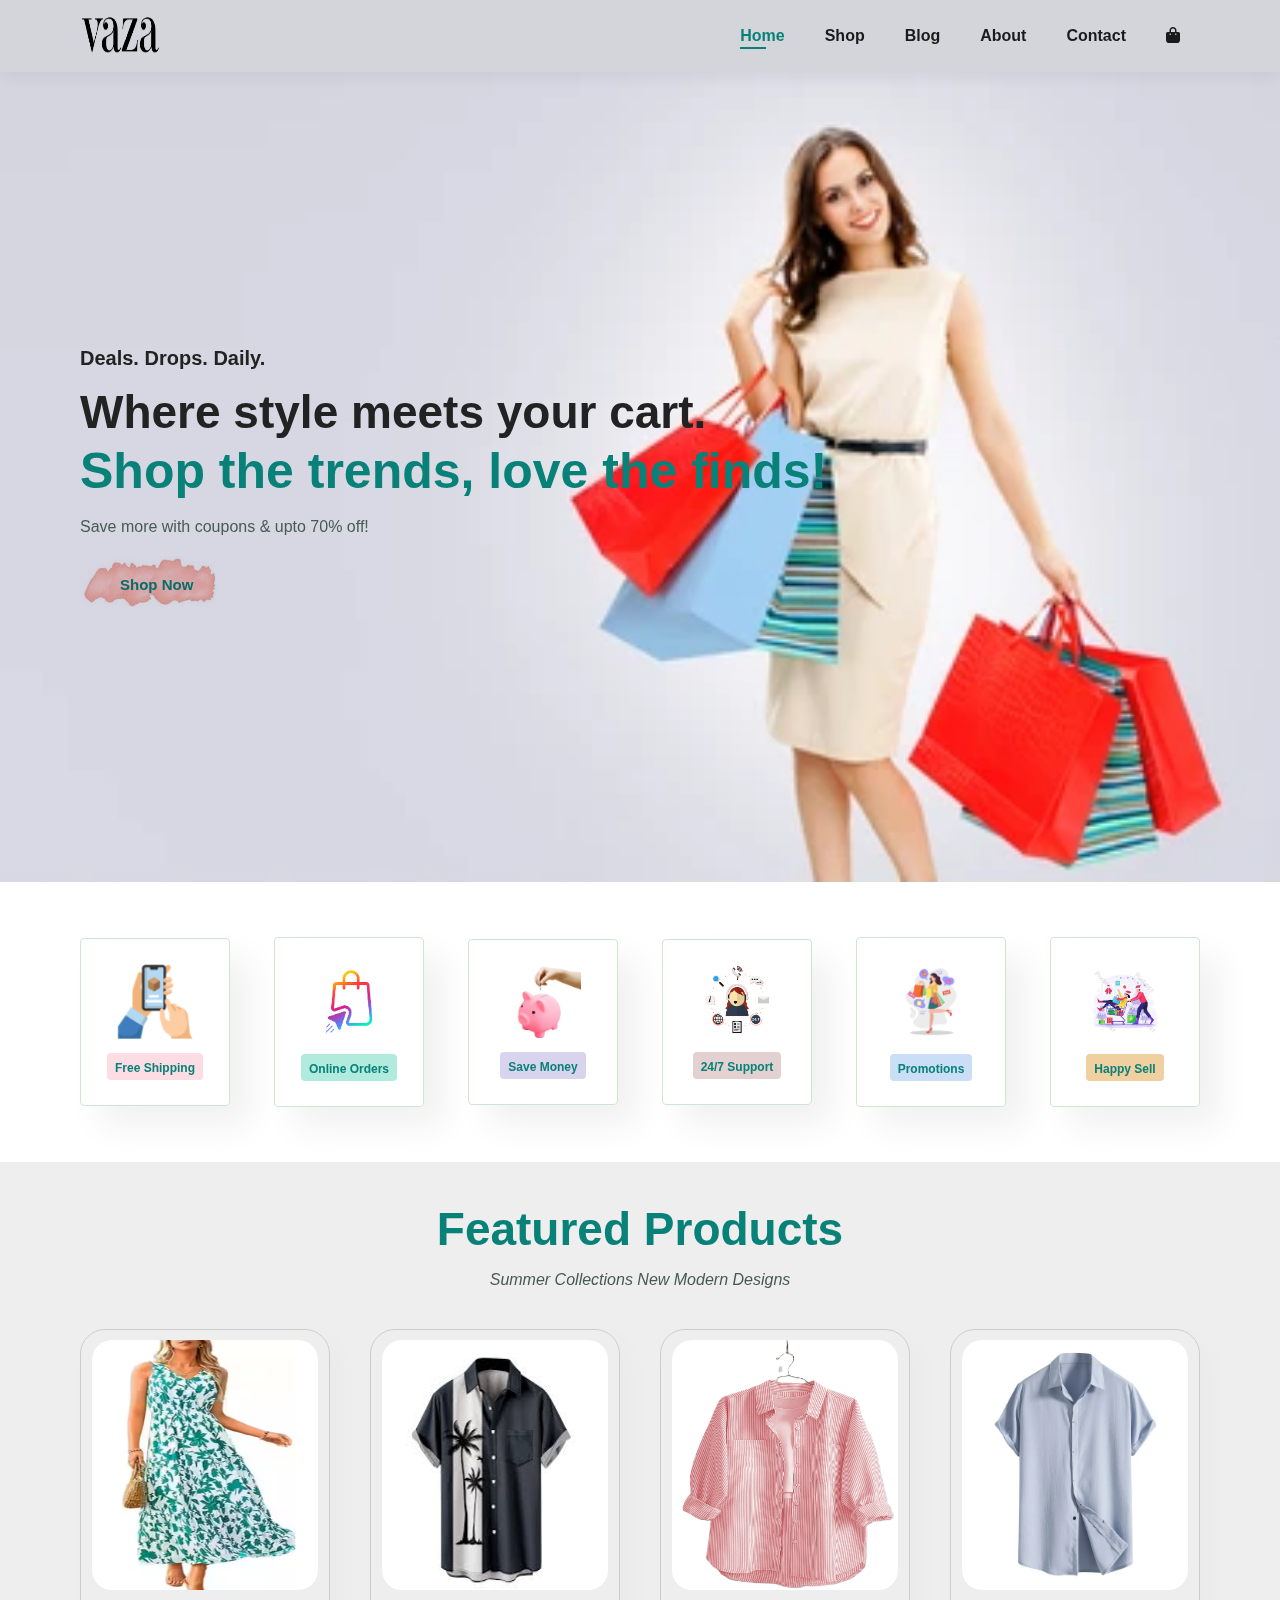
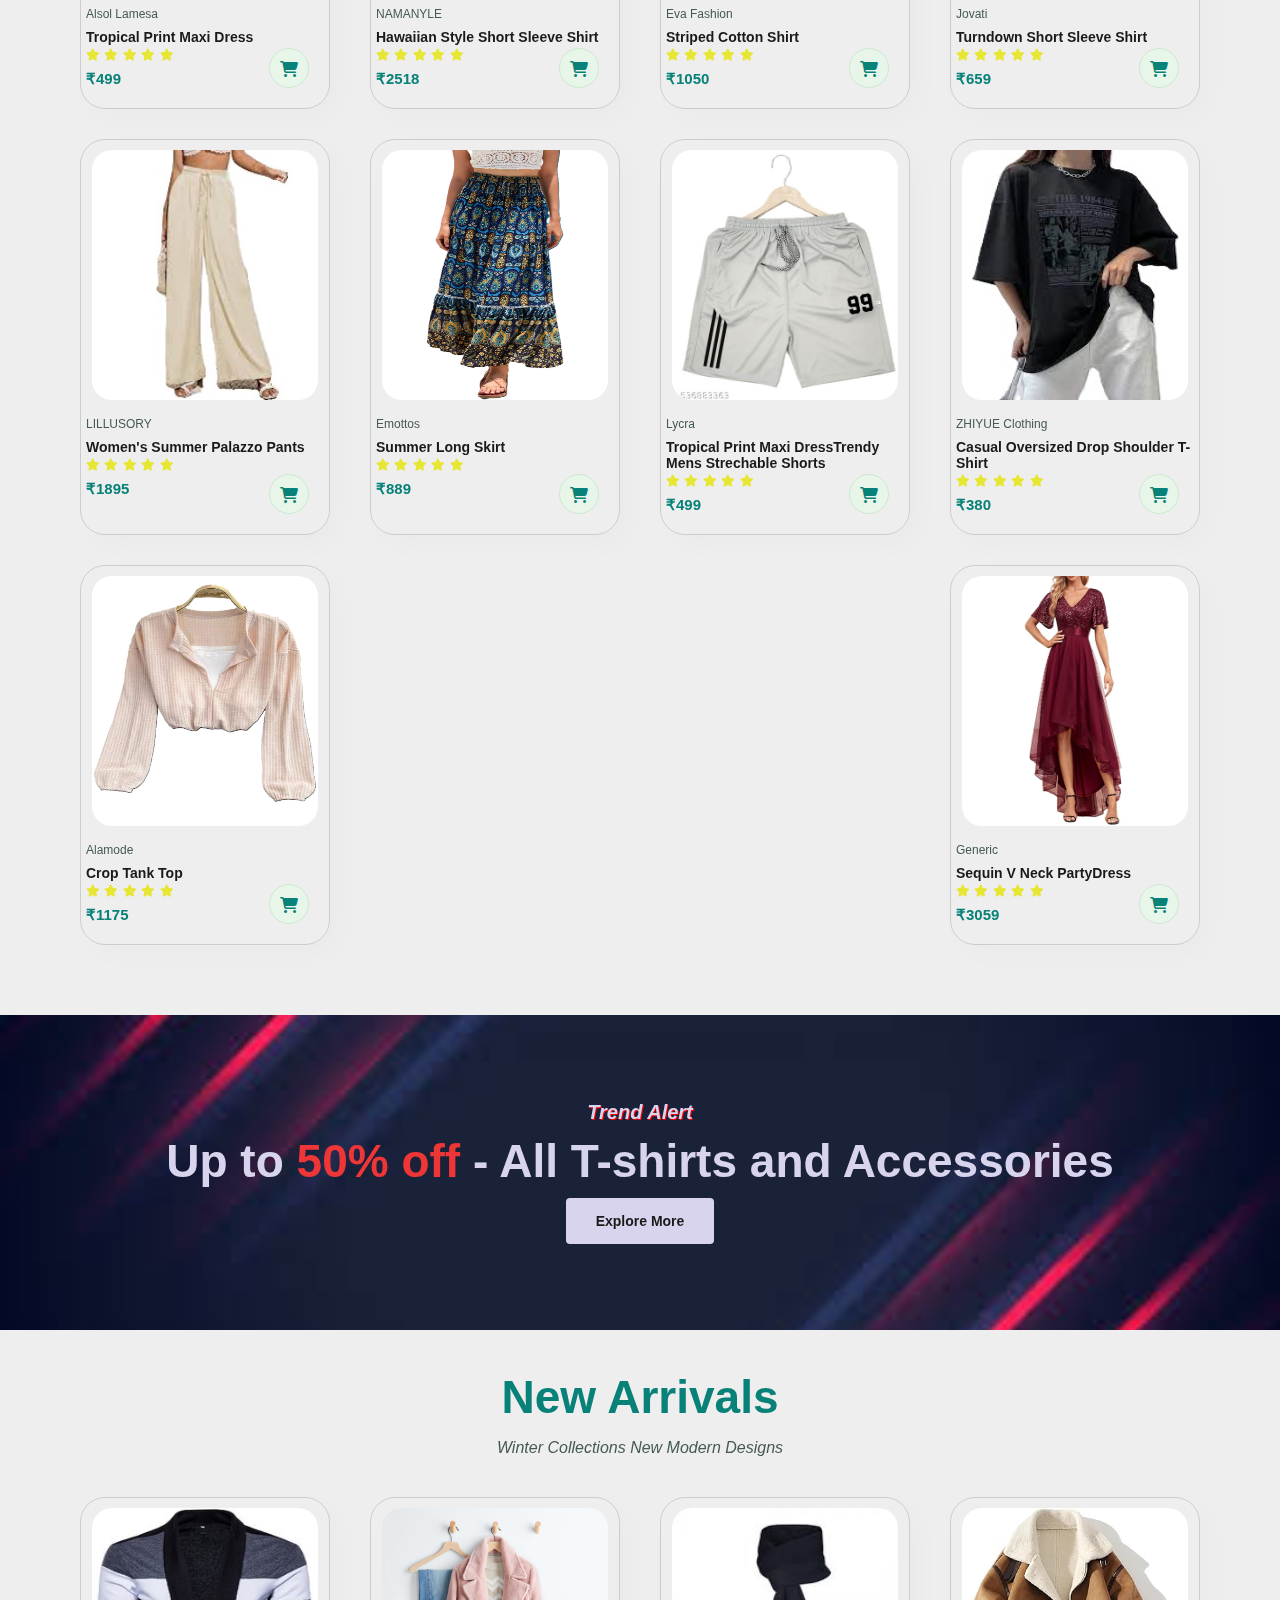
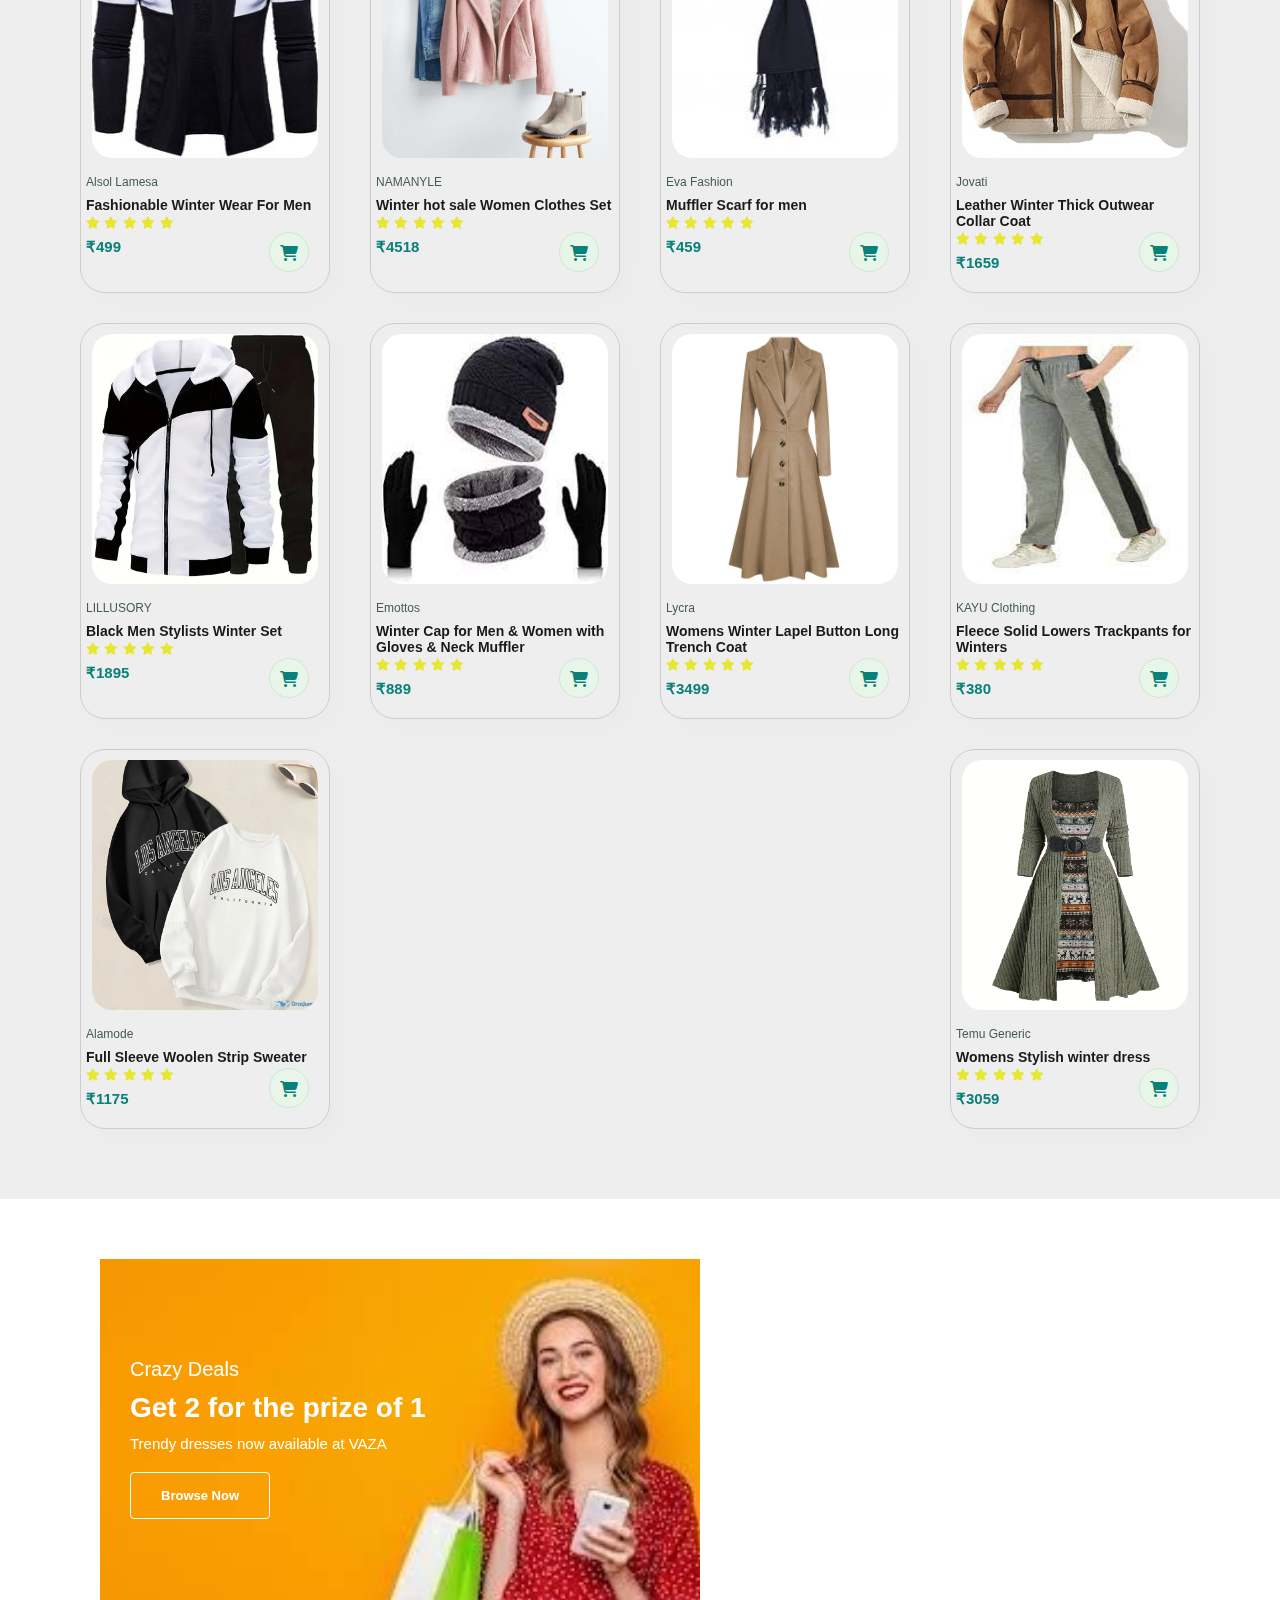
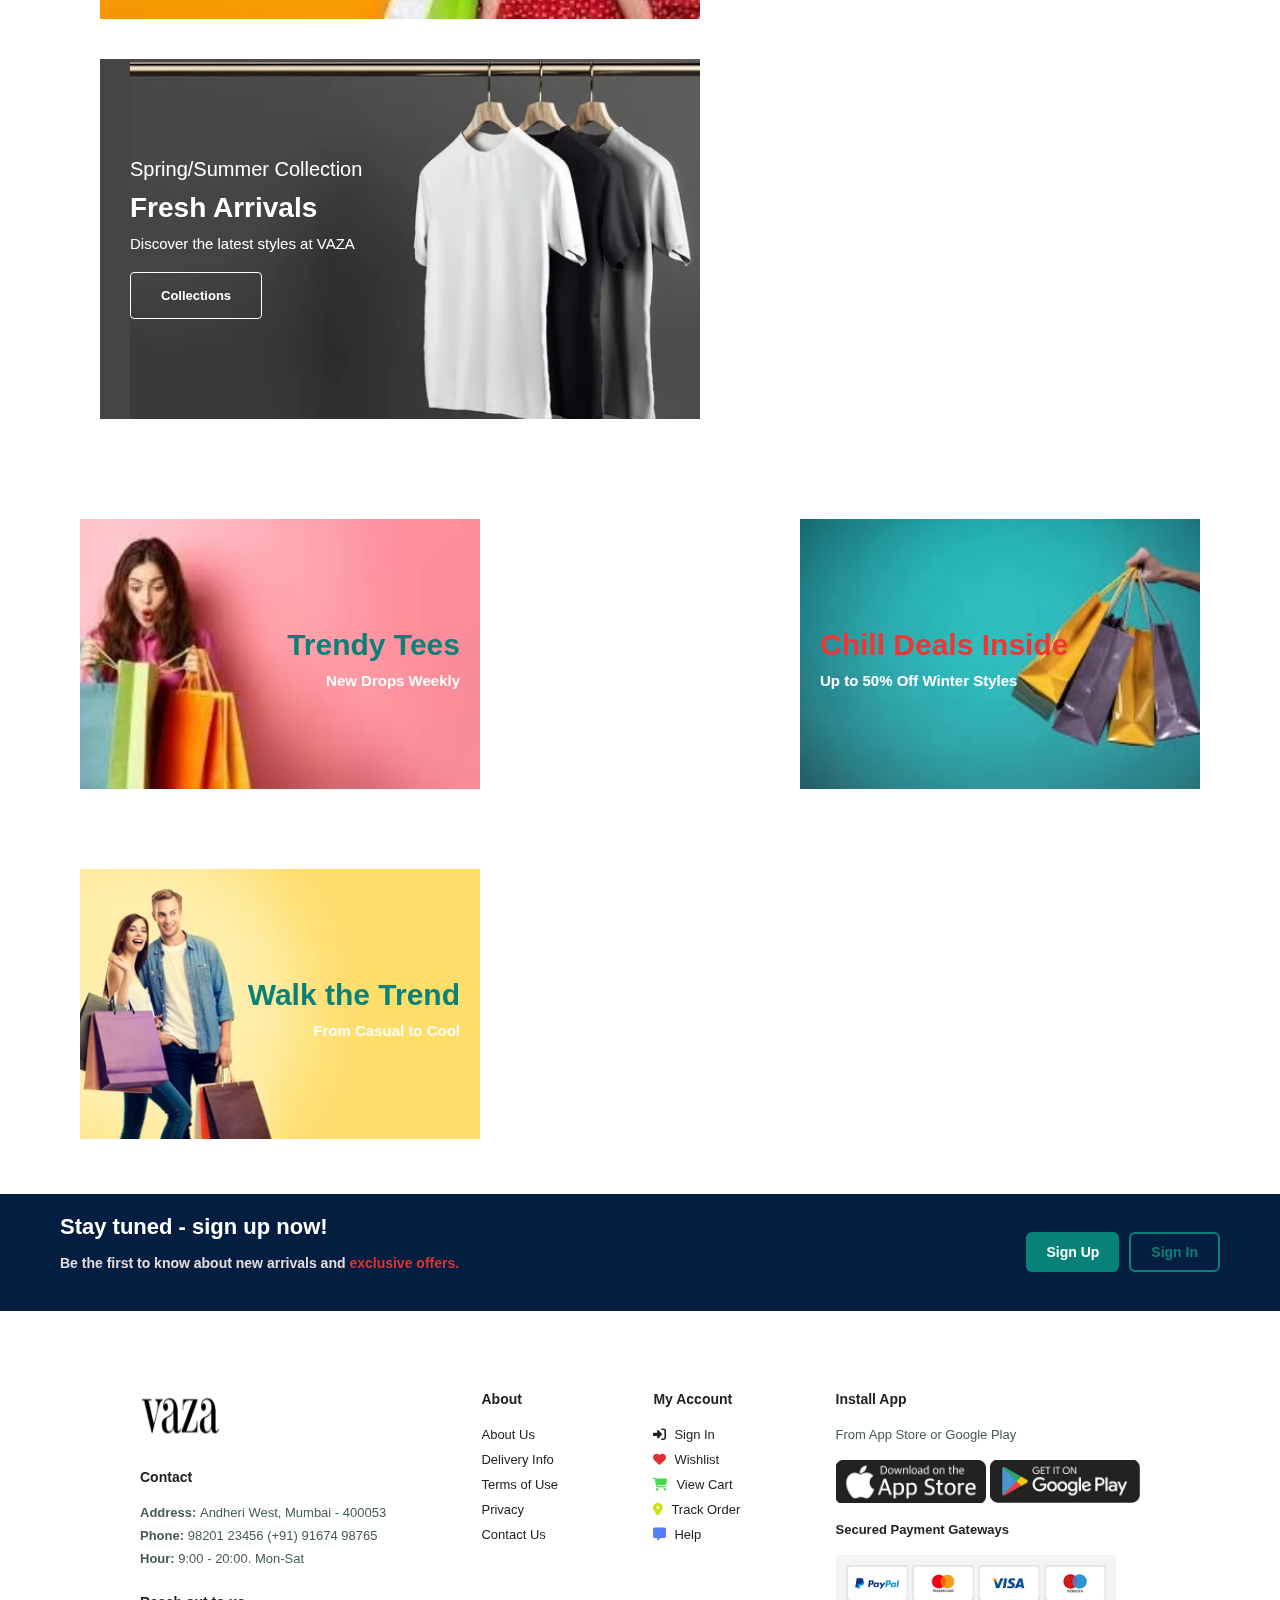
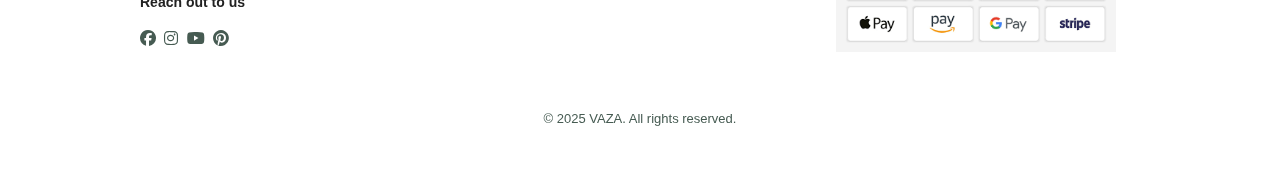
<file: index.html>
<!DOCTYPE html>
<html lang="en">
<head>
  <meta charset="UTF-8">
  <meta http-equiv="X-UA-Compatible" content="IE=edge">
  <meta name="viewport" content="width=device-width, initial-scale=1.0">
  <title>Complete Responsive Ecommerce Website Design</title>

  <!--font awesome cdn link -->
  <link rel="stylesheet" href="https://cdnjs.cloudflare.com/ajax/libs/font-awesome/6.7.2/css/all.min.css">

   <!--custom css file link -->
   <link rel="stylesheet" href="style.css">

</head>

<body>
  <section id="header">
    <a href="#"><img src="images/logo.jpg" class="logo" alt=""></a>
    <div>
      <ul id="navbar">
        <li><a class="active" href="index.html">Home</a></li>
        <li><a href="shop.html">Shop</a></li>
        <li><a href="blog.html">Blog</a></li>
        <li><a href="about.html">About</a></li>
        <li><a href="contact.html">Contact</a></li>
        <li id="lg-bag"><a href="cart.html"><i class="fa-solid fa-bag-shopping"></i></a></li>
        <a href="#" id="close"><i class="fa-solid fa-times"></i></a>
      </ul>
    </div>
    <div id="mobile">
      <a href="cart.html"><i class="fa-solid fa-bag-shopping"></i></a>   
      <i id="bar" class="fas fa-outdent"></i>
    </div>
  </section>

  <section id="hero">
    <h4>Deals. Drops. Daily.</h4>
    <h2>Where style meets your cart.</h2>
    <h1>Shop the trends, love the finds!</h2>
    <p>Save more with coupons & upto 70% off!</p>
    <button onclick="location.href='shop.html'">Shop Now</button>
  </section>

  <section id="feature" class="section-p1">
    <div class="fe-box">
      <img src="images/free-ship.png" alt="">
      <h6>Free Shipping</h6>
    </div>
    <div class="fe-box">
      <img src="images/onl-orders.png" alt="">
      <h6>Online Orders</h6>
    </div>
    <div class="fe-box">
      <img src="images/money.jpg" alt="">
      <h6>Save Money</h6>
    </div>
    <div class="fe-box">
      <img src="images/support.png" alt="">
      <h6>24/7 Support</h6>
    </div>
    <div class="fe-box">
      <img src="images/promo.png" alt="">
      <h6>Promotions</h6>
    </div>
    <div class="fe-box">
      <img src="images/sell.jpg" alt="">
      <h6>Happy Sell</h6>
    </div>
  </section>

  <section id="product1" class="section-p1">
    <h2>Featured Products</h2>
    <p>Summer Collections New Modern Designs</p>
    <div class="pro-container">
      <div class="pro"
        
        data-name='Womens Floral Dresses',
        data-price="499"
        data-description="Elevate your wardrobe with this elegant floral dress, perfect for daytime outings or casual evenings. 
        Crafted from soft, breathable fabric, it features a flattering fit-and-flare silhouette, subtle pleats, and delicate printed patterns that add charm and grace. 
        Pair it with your favorite sandals or heels for an effortlessly stylish look."
        data-category="Dress"
        data-image="images/prod1.png">
        <img src="images/prod1.png" alt="Tropical Print Maxi Dress"></a>
        
        <div class="des">
          <span>Alsol Lamesa</span>
          <h5>Tropical Print Maxi Dress</h5>
          <div class="star">
            <i class="fas fa-star"></i>
            <i class="fas fa-star"></i>
            <i class="fas fa-star"></i>
            <i class="fas fa-star"></i>
            <i class="fas fa-star"></i>
          </div>
          <h4>₹499</h4>
        </div>
        <a href="javascript:void(0)" 
           class="add-to-cart" 
           data-name="Tropical Print Maxi Dress" 
           data-price="499" 
           data-image="images/prod1.png"><i class="fa-solid fa-cart-shopping cart"></i>
        </a>
      </div>
      
      <div class="pro"
        
        data-name="Hawaiian Style Short Sleeve Shirt"
        data-price="2518"
        data-description="A breezy Hawaiian short sleeve shirt made from lightweight cotton, perfect for summer getaways and casual beach outings."
        data-category="Shirt"
        data-image="images/prod2.jpg">
        <img src="images/prod2.jpg" alt="Hawaiian Style Short Sleeve Shirt"></a>
        
        <div class="des">
          <span>NAMANYLE</span>
          <h5>Hawaiian Style Short Sleeve Shirt</h5>
          <div class="star">
            <i class="fas fa-star"></i>
            <i class="fas fa-star"></i>
            <i class="fas fa-star"></i>
            <i class="fas fa-star"></i>
            <i class="fas fa-star"></i>
          </div>
          <h4>₹2518</h4>
        </div>
        <a href="javascript:void(0)" 
           class="add-to-cart" 
           data-name="Hawaiian Style Short Sleeve Shirt" 
           data-price="2518" 
           data-image="images/prod2.jpg"><i class="fa-solid fa-cart-shopping cart"></i>
        </a>
      </div>

      <div class="pro"
        data-name="Striped Cotton Shirt"
        data-price="1050"
        data-description="Classic striped cotton shirt with a crisp finish, versatile enough for both office wear and casual evenings."
        data-category="Shirt"
        data-image="images/prod3.png">
        <img src="images/prod3.png" alt="Striped Cotton Shirt"></a>
        
          <div class="des">
          <span>Eva Fashion</span>
          <h5>Striped Cotton Shirt</h5>
          <div class="star">
            <i class="fas fa-star"></i>
            <i class="fas fa-star"></i>
            <i class="fas fa-star"></i>
            <i class="fas fa-star"></i>
            <i class="fas fa-star"></i>
          </div>
          <h4>₹1050</h4>
        </div>
        <a href="javascript:void(0)" class="add-to-cart" 
            data-name="Striped Cotton Shirt" 
            data-price="1050" 
            data-image="images/prod3.png">
            <i class="fa-solid fa-cart-shopping cart"></i>
        </a>
      </div>

      <div class="pro"
        data-name="Turndown Short Sleeve Shirt"
        data-price="659"
        data-description="Turndown collar short sleeve shirt with a relaxed fit, perfect for warm weather comfort."
        data-category="Shirt"
        data-image="images/prod4.png">  
        <img src="images/prod4.png" alt="Turndown Short Sleeve Shirt"></a>
        
          <div class="des">
          <span>Jovati</span>
          <h5>Turndown Short Sleeve Shirt</h5>
          <div class="star">
            <i class="fas fa-star"></i>
            <i class="fas fa-star"></i>
            <i class="fas fa-star"></i>
            <i class="fas fa-star"></i>
            <i class="fas fa-star"></i>
          </div>
          <h4>₹659</h4>
        </div>
          <a href="javascript:void(0)" class="add-to-cart" 
          data-name="Turndown Short Sleeve Shirt" 
          data-price="659" 
          data-image="images/prod4.png">
          <i class="fa-solid fa-cart-shopping cart"></i>
          </a>
      </div>

      <div class="pro"
        data-name="Womens Summer Palazzo Pants"
        data-price="1895"
        data-description="Flowy palazzo pants made from breathable fabric, offering comfort and elegance for summer wear."
        data-category="Pants"
        data-image="images/prod5.jpg">  
        <img src="images/prod5.jpg" alt="Women's Summer Palazzo Pants"></a>
        
          <div class="des">
          <span> LILLUSORY</span>
          <h5>Women's Summer Palazzo Pants</h5>
          <div class="star">
            <i class="fas fa-star"></i>
            <i class="fas fa-star"></i>
            <i class="fas fa-star"></i>
            <i class="fas fa-star"></i>
            <i class="fas fa-star"></i>
          </div>
          <h4>₹1895</h4>
        </div>
        <a href="javascript:void(0)" class="add-to-cart" 
        data-name="Women's Summer Palazzo Pants" 
        data-price="1895" 
        data-image="images/prod5.jpg">
        <i class="fa-solid fa-cart-shopping cart"></i>
        </a>
      </div>

      <div class="pro"
        data-name="Long Skirt"
        data-price="889"
        data-description="Lightweight summer skirt with a flowing design, perfect for pairing with tanks or blouses."
        data-category="Skirt"
        data-image="images/prod6.png">
          <img src="images/prod6.png" alt="Summer Long Skirt"></a>
        
          <div class="des">
          <span>Emottos</span>
          <h5>Summer Long Skirt</h5>
          <div class="star">
            <i class="fas fa-star"></i>
            <i class="fas fa-star"></i>
            <i class="fas fa-star"></i>
            <i class="fas fa-star"></i>
            <i class="fas fa-star"></i>
          </div>
          <h4>₹889</h4>
        </div>
        <a href="javascript:void(0)" class="add-to-cart" 
        data-name="Summer Long Skirt" 
        data-price="889" 
        data-image="images/prod6.png">
        <i class="fa-solid fa-cart-shopping cart"></i>
        </a>
      </div>

      <div class="pro"
        data-name="Trendy Mens Stretchable Shorts"
        data-price="499"
        data-description="Comfortable stretchable shorts for men, designed for casual outings and active days."
        data-category="Pants"
        data-image="images/prod7.jpg">
        <img src="images/prod7.jpg" alt="Tropical Print Maxi DressTrendy Mens Strechable Shorts"></a>
        
          <div class="des">
          <span>Lycra</span>
          <h5>Tropical Print Maxi DressTrendy Mens Strechable Shorts</h5>
          <div class="star">
            <i class="fas fa-star"></i>
            <i class="fas fa-star"></i>
            <i class="fas fa-star"></i>
            <i class="fas fa-star"></i>
            <i class="fas fa-star"></i>
          </div>
          <h4>₹499</h4>
        </div>
        <a href="javascript:void(0)" class="add-to-cart" 
        data-name="Trendy Mens Strechable Shorts" 
        data-price="499" 
        data-image="images/prod7.jpg">
        <i class="fa-solid fa-cart-shopping cart"></i>
        </a>
      </div>

      <div class="pro"
        data-name="Oversized Drop Shoulder T-Shirt"
        data-price="380"
        data-description="Fit oversized T-shirt with drop shoulders for a trendy streetwear style."
        data-category="Shirt"
        data-image="images/prod8.jpg">
        <img src="images/prod8.jpg" alt="Casual Oversized Drop Shoulder T-Shirt"></a>
        
          <div class="des">
          <span>ZHIYUE Clothing</span>
          <h5>Casual Oversized Drop Shoulder T-Shirt</h5>
          <div class="star">
            <i class="fas fa-star"></i>
            <i class="fas fa-star"></i>
            <i class="fas fa-star"></i>
            <i class="fas fa-star"></i>
            <i class="fas fa-star"></i>
          </div>
          <h4>₹380</h4>
        </div>
        <a href="javascript:void(0)" class="add-to-cart" 
        data-name="Casual Oversized Drop Shoulder T-Shirt" 
        data-price="380" 
        data-image="images/prod8.jpg">
        <i class="fa-solid fa-cart-shopping cart"></i>
        </a>
      </div>

      <div class="pro"
        data-name="Tank Top"
        data-price="1175"
        data-description="Crop tank top made from soft cotton blend, ideal for layering or wearing solo."
        data-category="Top"
        data-image="images/prod9.jpg">
          <img src="images/prod9.jpg" alt="Crop Tank Top"></a>
        
          <div class="des">
          <span>Alamode</span>
          <h5>Crop Tank Top</h5>
          <div class="star">
            <i class="fas fa-star"></i>
            <i class="fas fa-star"></i>
            <i class="fas fa-star"></i>
            <i class="fas fa-star"></i>
            <i class="fas fa-star"></i>
          </div>
          <h4>₹1175</h4>
        </div>
        <a href="javascript:void(0)" class="add-to-cart" 
        data-name="Crop Tank Top" 
        data-price="1175" 
        data-image="images/prod9.jpg">
        <i class="fa-solid fa-cart-shopping cart"></i>
        </a>
      </div>

      <div class="pro"
        data-name="V Neck Party Dress"
        data-price="3059"
        data-description="Sequin V-neck dress for parties, designed to make a glamorous statement."
        data-category="Dress"
        data-image="images/prod10.jpg">
          <img src="images/prod10.jpg" alt="Sequin V Neck PartyDress"></a>
        
          <div class="des">
          <span>Generic</span>
          <h5>Sequin V Neck PartyDress</h5>
          <div class="star">
            <i class="fas fa-star"></i>
            <i class="fas fa-star"></i>
            <i class="fas fa-star"></i>
            <i class="fas fa-star"></i>
            <i class="fas fa-star"></i>
          </div>
          <h4>₹3059</h4>
        </div>
        <a href="javascript:void(0)" class="add-to-cart" 
        data-name="Sequin V Neck Party Dress" 
        data-price="3059" 
        data-image="images/prod10.jpg">
        <i class="fa-solid fa-cart-shopping cart"></i>
        </a>
      </div>
    </div>
  </section>

  <section id="banner" class="section-m1">
    <h4>Trend Alert</h4>
    <h2>Up to <span>50% off</span> - All T-shirts and Accessories</h2>
    <button class="normal" onclick="location.href='shop.html'">Explore More</button>
  </section>

  <section id="product1" class="section-p1">
    <h2>New Arrivals</h2>
    <p>Winter Collections New Modern Designs</p>
    <div class="pro-container">
      <div class="pro"
        data-name="Fashionable Winter Wear For Men"
        data-price="499"
        data-description="Winter wear set designed for warmth and a polished cold-weather look."
        data-category="Men Wear"
        data-image="images/wint-prod1.jpg">
        <img src="images/wint-prod1.jpg" alt="Fashionable Winter Wear For Men"></a>
        
          <div class="des">
          <span>Alsol Lamesa</span>
          <h5> Fashionable Winter Wear For Men</h5>
          <div class="star">
            <i class="fas fa-star"></i>
            <i class="fas fa-star"></i>
            <i class="fas fa-star"></i>
            <i class="fas fa-star"></i>
            <i class="fas fa-star"></i>
          </div>
          <h4>₹499</h4>
        </div>
        <a href="javascript:void(0)" class="add-to-cart"
         data-name="Fashionable Winter Wear For Men"
         data-price="499"
         data-image="images/wint-prod1.jpg">
         <i class="fa-solid fa-cart-shopping cart"></i>
      </a>
      </div>
      
      <div class="pro"
        data-name="Hot Sale Women Clothes Set"
        data-price="4518"
        data-description="Chic winter clothes set, perfect for staying warm in style."
        data-category="Women Wear"
        data-image="images/wint-prod2.jpg">
          <img src="images/wint-prod2.jpg" alt="Winter hot sale Women Clothes Set"></a>
        
          <div class="des">
          <span>NAMANYLE</span>
          <h5>Winter hot sale Women Clothes Set</h5>
          <div class="star">
            <i class="fas fa-star"></i>
            <i class="fas fa-star"></i>
            <i class="fas fa-star"></i>
            <i class="fas fa-star"></i>
            <i class="fas fa-star"></i>
          </div>
          <h4>₹4518</h4>
        </div>
        <a href="javascript:void(0)" class="add-to-cart"
         data-name="Winter hot sale Women Clothes Set"
         data-price="4518"
         data-image="images/wint-prod2.jpg">
         <i class="fa-solid fa-cart-shopping cart"></i>
      </a>
      </div>

      <div class="pro"
        data-name="Muffler Scarf for Men"
        data-price="459"
        data-description="Warm knitted muffler scarf designed for ultimate comfort during cold weather."
        data-category="Men Wear"
        data-image="images/wint-prod3.jpg">
          <img src="images/wint-prod3.jpg" alt="Muffler Scarf for men"></a>
        
          <div class="des">
          <span>Eva Fashion</span>
          <h5>Muffler Scarf for men</h5>
          <div class="star">
            <i class="fas fa-star"></i>
            <i class="fas fa-star"></i>
            <i class="fas fa-star"></i>
            <i class="fas fa-star"></i>
            <i class="fas fa-star"></i>
          </div>
          <h4>₹459</h4>
        </div>
        <a href="javascript:void(0)" class="add-to-cart"
         data-name="Muffler Scarf for men"
         data-price="459"
         data-image="images/wint-prod3.jpg">
         <i class="fa-solid fa-cart-shopping cart"></i>
      </a>
      </div>

      <div class="pro"
        data-name="Winter Thick Outwear Collar Coat"
        data-price="1659"
        data-description="Heavy winter coat with thick lining and stylish collar for maximum warmth."
        data-category="Coat"
        data-image="images/wint-prod4.jpg">
          
        <img src="images/wint-prod4.jpg" alt="Leather Winter Thick Outwear Collar Coat"></a>
        
          <div class="des">
          <span>Jovati</span>
          <h5>Leather Winter Thick Outwear Collar Coat</h5>
          <div class="star">
            <i class="fas fa-star"></i>
            <i class="fas fa-star"></i>
            <i class="fas fa-star"></i>
            <i class="fas fa-star"></i>
            <i class="fas fa-star"></i>
          </div>
          <h4>₹1659</h4>
        </div>
        <a href="javascript:void(0)" class="add-to-cart"
         data-name="Leather Winter Thick Outwear Collar Coat"
         data-price="1659"
         data-image="images/wint-prod4.jpg">
         <i class="fa-solid fa-cart-shopping cart"></i>
      </a>
      </div>

      <div class="pro"
        data-name="Black Men Stylists Winter Set"
        data-price="1895"
        data-description="Modern winter set for men combining style with cold-weather comfort."
        data-category="Men Wear"
        data-image="images/wint-prod5.jpg">
          <img src="images/wint-prod5.jpg" alt="Black Men Stylists Winter Set"></a>
        
          <div class="des">
          <span> LILLUSORY</span>
          <h5> Black Men Stylists Winter Set</h5>
          <div class="star">
            <i class="fas fa-star"></i>
            <i class="fas fa-star"></i>
            <i class="fas fa-star"></i>
            <i class="fas fa-star"></i>
            <i class="fas fa-star"></i>
          </div>
          <h4>₹1895</h4>
        </div>
        <a href="javascript:void(0)" class="add-to-cart"
         data-name="Black Men Stylists Winter Set"
         data-price="1895"
         data-image="images/wint-prod5.jpg">
         <i class="fa-solid fa-cart-shopping cart"></i>
      </a>
      </div>

      <div class="pro"
        data-image="Winter Cap for Men & Women with Gloves & Neck Muffler"
        data-price="889"
        data-description="Complete winter set with cap, gloves, and neck muffler for full protection against the cold."
        data-category="Men & Women Wear"
        data-image="images/wint-prod6.jpg">
          <img src="images/wint-prod6.jpg" alt="Winter Cap for Men & Women with Gloves & Neck Muffler"></a>
        
          <div class="des">
          <span>Emottos</span>
          <h5>Winter Cap for Men & Women with Gloves & Neck Muffler</h5>
          <div class="star">
            <i class="fas fa-star"></i>
            <i class="fas fa-star"></i>
            <i class="fas fa-star"></i>
            <i class="fas fa-star"></i>
            <i class="fas fa-star"></i>
          </div>
          <h4>₹889</h4>
        </div>
        <a href="javascript:void(0)" class="add-to-cart"
         data-name="Winter Cap for Men & Women with Gloves & Neck Muffler"
         data-price="889"
         data-image="images/wint-prod6.jpg">
         <i class="fa-solid fa-cart-shopping cart"></i>
      </a>
      </div>

      <div class="pro"
        data-name="Womens Winter Lapel Button Long Trench Coat"
        data-price="3499"
        data-description="Elegant long trench coat with lapel collar and warm lining for winter style."
        data-category="Women Wear"
        data-image="images/wint-prod7.jpg">
          <img src="images/wint-prod7.jpg" alt="Womens Winter Lapel Button Long Trench Coat"></a>
        
          <div class="des">
          <span>Lycra</span>
          <h5>Womens Winter Lapel Button Long Trench Coat</h5>
          <div class="star">
            <i class="fas fa-star"></i>
            <i class="fas fa-star"></i>
            <i class="fas fa-star"></i>
            <i class="fas fa-star"></i>
            <i class="fas fa-star"></i>
          </div>
          <h4>₹3499</h4>
        </div>
        <a href="javascript:void(0)" class="add-to-cart"
         data-name="Womens Winter Lapel Button Long Trench Coat"
         data-price="3499"
         data-image="images/wint-prod7.jpg">
         <i class="fa-solid fa-cart-shopping cart"></i>
      </a>
      </div>

      <div class="pro"
        data-name="Fleece Solid Lowers Trackpants for Winters"
        data-price="380"
        data-description="Warm fleece trackpants for comfortable wear during chilly weather."
        data-category="Pants"
        data-image="images/wint-prod8.jpg">
          <img src="images/wint-prod8.jpg" alt="Fleece Solid Lowers Trackpants for Winters"></a>
        
          <div class="des">
          <span>KAYU Clothing</span>
          <h5> Fleece Solid Lowers Trackpants for Winters</h5>
          <div class="star">
            <i class="fas fa-star"></i>
            <i class="fas fa-star"></i>
            <i class="fas fa-star"></i>
            <i class="fas fa-star"></i>
            <i class="fas fa-star"></i>
          </div>
          <h4>₹380</h4>
        </div>
        <a href="javascript:void(0)" class="add-to-cart"
         data-name="Fleece Solid Lowers Trackpants for Winters"
         data-price="380"
         data-image="images/wint-prod8.jpg">
         <i class="fa-solid fa-cart-shopping cart"></i>
      </a>
      </div>

      <div class="pro"
        data-name="Full Sleeve Woolen Strip Sweater"
        data-price="1175"
        data-description="Cozy full sleeve woolen sweater with stylish strip pattern for winter warmth."
        data-category="Sweater"
        data-image="images/wint-prod9.png">
          <img src="images/wint-prod9.png" alt="Full Sleeve Woolen Strip Sweater"></a>
        
          <div class="des">
          <span>Alamode</span>
          <h5>Full Sleeve Woolen Strip Sweater</h5>
          <div class="star">
            <i class="fas fa-star"></i>
            <i class="fas fa-star"></i>
            <i class="fas fa-star"></i>
            <i class="fas fa-star"></i>
            <i class="fas fa-star"></i>
          </div>
          <h4>₹1175</h4>
        </div>
        <a href="javascript:void(0)" class="add-to-cart"
         data-name="Full Sleeve Woolen Strip Sweater"
         data-price="1175"
         data-image="images/wint-prod9.png">
         <i class="fa-solid fa-cart-shopping cart"></i>
      </a>
      </div>

      <div class="pro"
        data-name="Full Sleeve Woolen Strip Sweater"
        data-price="1175"
        data-description="Cozy full sleeve woolen sweater with stylish strip pattern for winter warmth."
        data-category="Sweater"
        data-image="images/wint-prod9.png">
          <img src="images/wint-prod10.jpg" alt="Womens Stylish winter dress"></a>
        
          <div class="des">
          <span>Temu Generic</span>
          <h5>Womens Stylish winter dress</h5>
          <div class="star">
            <i class="fas fa-star"></i>
            <i class="fas fa-star"></i>
            <i class="fas fa-star"></i>
            <i class="fas fa-star"></i>
            <i class="fas fa-star"></i>
          </div>
          <h4>₹3059</h4>
        </div>
         <a href="javascript:void(0)" class="add-to-cart"
         data-name="Womens Stylish winter dress"
         data-price="3059"
         data-image="images/wint-prod10.jpg">
         <i class="fa-solid fa-cart-shopping cart"></i>
      </a>
      </div>
    </div>
  </section>

  <section id="sml-banner" class="section-p1">
    <div class="banner-box">
      <h4>Crazy Deals</h4>
      <h2>Get 2 for the prize of 1</h2>
      <span>Trendy dresses now available at VAZA</span>
      <a href="shop.html"><button class="transparent">Browse Now</button></a>
    </div>
    <div class="banner-box banner-box2">
      <h4>Spring/Summer Collection</h4>
      <h2>Fresh Arrivals</h2>
      <span>Discover the latest styles at VAZA</span>
      <a href="shop.html"><button class="transparent">Collections</button></a>
    </div>
  </section>

  <section id="banner3">
    <div class="banner-box">
      <h2>Trendy Tees</h2>
      <Span>New Drops Weekly</Span>
    </div>
    <div class="banner-box banner-box2">
      <h2>Chill Deals Inside</h2>
      <Span>Up to 50% Off Winter Styles</Span>
    </div>
    <div class="banner-box banner-box3">
      <h2>Walk the Trend</h2>
      <Span>From Casual to Cool</Span>
    </div>
  </section>

  <section id="panel">
    <div class="news">
      <h4>Stay tuned - sign up now!</h4>
      <p>Be the first to know about new arrivals and <span>exclusive offers.</span>
      </p>
    </div>
    <div class="form">
      <button class="normal btn-primary"  onclick="window.location.href='signup.html'">Sign Up</button>
      <button class="normal btn-secondary"  onclick="window.location.href='signin.html'">Sign In</button>
    </div>
  </section>

  <footer class="section-p1">
    <div class="footer-container">
      <div class="col">
      <img class="logo" src="images/logo.jpg">
      <h4>Contact</h4>
      <p><strong>Address: </strong>Andheri West, Mumbai - 400053</p>
      <p><strong>Phone: </strong>98201 23456 (+91) 91674 98765</p>
      <p><strong>Hour: </strong>9:00 - 20:00. Mon-Sat</p>

      <div class="follow">
        <h4>Reach out to us</h4>
        <div class="icon">
          <i class="fab fa-facebook"></i>
          <i class="fab fa-instagram"></i>
          <i class="fab fa-youtube"></i>
          <i class="fab fa-pinterest"></i>       
        </div>
      </div>
    </div>

    <div class="col">
      <h4>About</h4>
      <a href="about.html">About Us</a>
      <a href="delivery.html">Delivery Info</a>
      <a href="terms.html">Terms of Use</a>
      <a href="privacy.html">Privacy</a>
      <a href="contact.html">Contact Us</a>
    </div>

    <div class="col">
      <h4>My Account</h4>
      <a href="signin.html"><i class="fa-solid fa-right-to-bracket sign"></i>Sign In</a>
      <a href="#"><i class="fa-solid fa-heart heart"></i>Wishlist</a>
      <a href="cart.html"><i class="fa-solid fa-cart-shopping cart"></i>View Cart</a>
      <a href="#"><i class="fa-solid fa-location-dot location"></i>Track Order</a>
      <a href="help.html"><i class="fa-solid fa-message support"></i>Help</a>
    </div>

    <div class="col install">
      <h4>Install App</h4>
      <p>From App Store or Google Play</p>
      <div class="row">
        <img src="images/app-store.png" alt="">
        <img src="images/google-play.png" alt="">
      </div>
      <p class="gateway">Secured Payment Gateways</p>
      <div class="gway">
        <img src="images/payment.png" alt="">
      </div>
    </div>
    </div>
    
    <div class="copyright">
      <p>&copy; 2025 VAZA. All rights reserved.</p>
    </div>
  </footer>
  <script src="script.js"></script>
</body>

</html>
</file>
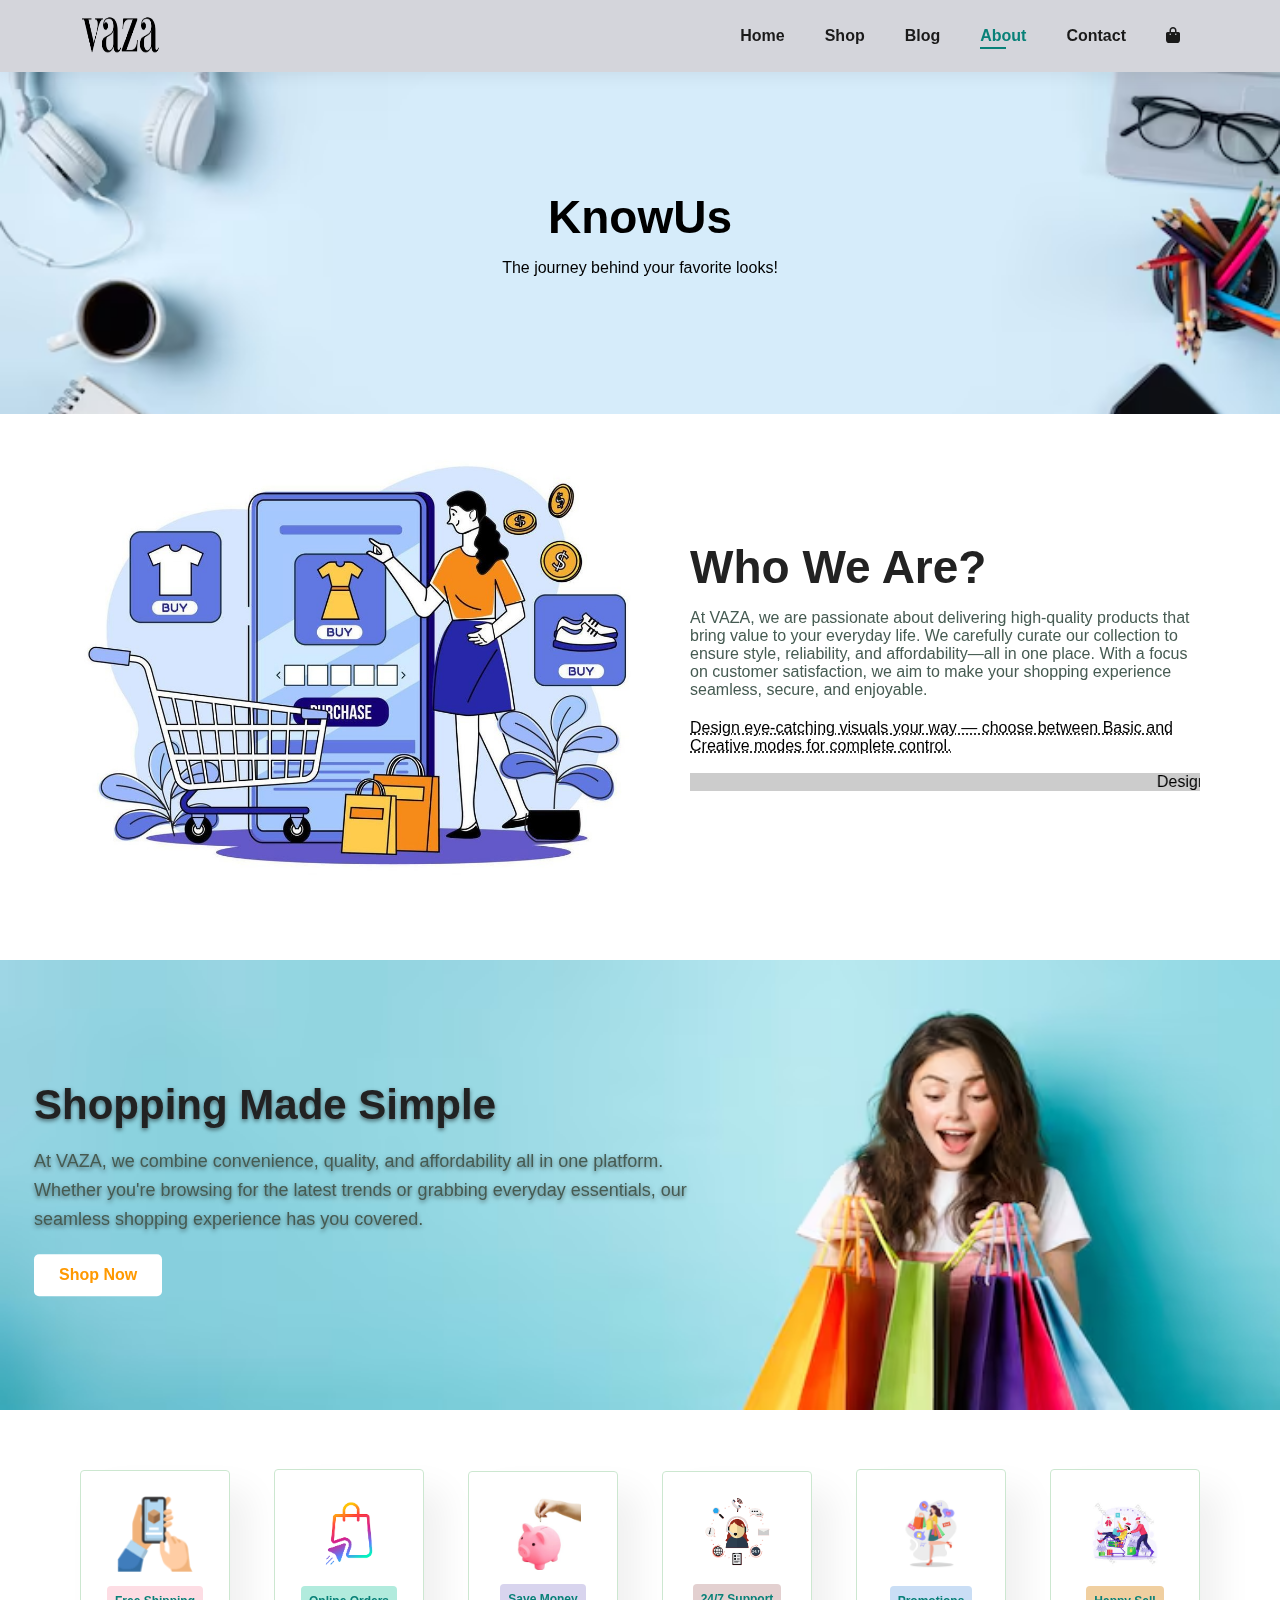
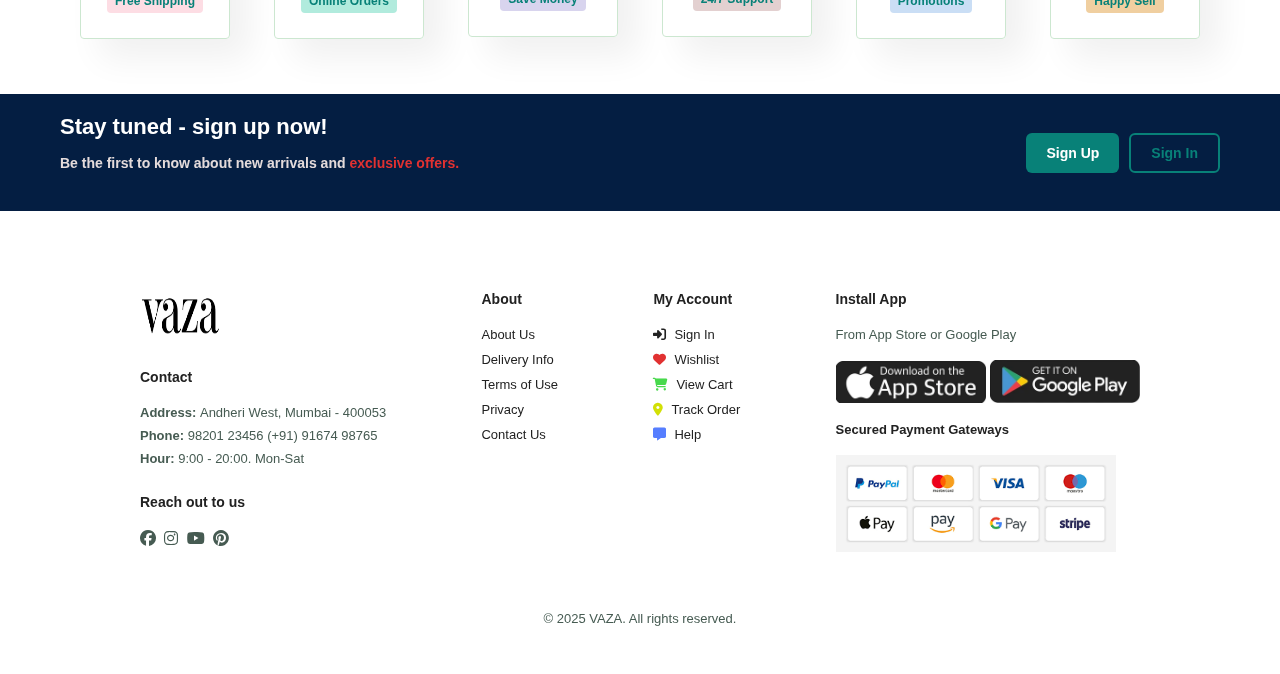
<file: about.html>
<!DOCTYPE html>
<html lang="en">
<head>
  <meta charset="UTF-8">
  <meta http-equiv="X-UA-Compatible" content="IE=edge">
  <meta name="viewport" content="width=device-width, initial-scale=1.0">
  <title>Complete Responsive Ecommerce Website Design</title>

  <!--font awesome cdn link -->
  <link rel="stylesheet" href="https://cdnjs.cloudflare.com/ajax/libs/font-awesome/6.7.2/css/all.min.css">

   <!--custom css file link -->
   <link rel="stylesheet" href="style.css">

</head>

<body>
  <section id="header">
    <a href="#"><img src="images/logo.jpg" class="logo" alt=""></a>
    <div>
      <ul id="navbar">
        <li><a href="index.html">Home</a></li>
        <li><a href="shop.html">Shop</a></li>
        <li><a href="blog.html">Blog</a></li>
        <li><a class="active" href="about.html">About</a></li>
        <li><a href="contact.html">Contact</a></li>
        <li id="lg-bag"><a href="cart.html"><i class="fa-solid fa-bag-shopping"></i></a></li>
        <a href="#" id="close"><i class="fa-solid fa-times"></i></a>
      </ul>
    </div>
    <div id="mobile">
      <a href="cart.html"><i class="fa-solid fa-bag-shopping"></i></a>   
      <i id="bar" class="fas fa-outdent"></i>
    </div>
  </section>

  <section id="page-header" class="about-header">
    <h2>KnowUs</h2>
    <p>The journey behind your favorite looks!</p>
  </section>

  <section id="about-head" class="section-p1">
    <img src="images/about/a1.jpg">
    <div >
      <h2>Who We Are?</h2>
      <p>At VAZA, we are passionate about delivering high-quality 
        products that bring value to your everyday life. We carefully curate 
        our collection to ensure style, reliability, and affordability—all in 
        one place. With a focus on customer satisfaction, we aim to make 
        your shopping experience seamless, secure, and enjoyable.</p>

        <abbr title="">Design eye-catching visuals your way — 
          choose between Basic and Creative modes for complete control.</abbr>

          <br><br>
          <marquee bgcolor="#ccc" loop="-1" scrollamount="5" width="100%">Design eye-catching visuals your way — 
            choose between Basic and Creative modes for complete control.</marquee>
    </div>
  </section>

  <section class="about-banner">
  <img src="images/about/about-banner.jpg" alt="Online Shopping Banner" class="banner-img">
  <div class="about-banner-content">
    <h2>Shopping Made Simple</h2>
    <p>
      At VAZA, we combine convenience, quality, and affordability all in one platform. 
      Whether you're browsing for the latest trends or grabbing everyday essentials, 
      our seamless shopping experience has you covered.
    </p>
    <button class="btn-banner">Shop Now</button>
  </div>
</section>

  <section id="feature" class="section-p1 about-feat">
    <div class="fe-box">
      <img src="images/free-ship.png" alt="">
      <h6>Free Shipping</h6>
    </div>
    <div class="fe-box">
      <img src="images/onl-orders.png" alt="">
      <h6>Online Orders</h6>
    </div>
    <div class="fe-box">
      <img src="images/money.jpg" alt="">
      <h6>Save Money</h6>
    </div>
    <div class="fe-box">
      <img src="images/support.png" alt="">
      <h6>24/7 Support</h6>
    </div>
    <div class="fe-box">
      <img src="images/promo.png" alt="">
      <h6>Promotions</h6>
    </div>
    <div class="fe-box">
      <img src="images/sell.jpg" alt="">
      <h6>Happy Sell</h6>
    </div>
  </section>

  <section id="panel">
    <div class="news">
      <h4>Stay tuned - sign up now!</h4>
      <p>Be the first to know about new arrivals and <span>exclusive offers.</span>
      </p>
    </div>
    <div class="form">
      <button class="normal btn-primary"  onclick="window.location.href='signup.html'">Sign Up</button>
      <button class="normal btn-secondary"  onclick="window.location.href='signin.html'">Sign In</button>
    </div>
  </section>

  <footer class="section-p1">
    <div class="footer-container">
      <div class="col">
      <img class="logo" src="images/logo.jpg">
      <h4>Contact</h4>
      <p><strong>Address: </strong>Andheri West, Mumbai - 400053</p>
      <p><strong>Phone: </strong>98201 23456 (+91) 91674 98765</p>
      <p><strong>Hour: </strong>9:00 - 20:00. Mon-Sat</p>

      <div class="follow">
        <h4>Reach out to us</h4>
        <div class="icon">
          <i class="fab fa-facebook"></i>
          <i class="fab fa-instagram"></i>
          <i class="fab fa-youtube"></i>
          <i class="fab fa-pinterest"></i>       
        </div>
      </div>
    </div>

    <div class="col">
      <h4>About</h4>
      <a href="about.html">About Us</a>
      <a href="delivery.html">Delivery Info</a>
      <a href="terms.html">Terms of Use</a>
      <a href="privacy.html">Privacy</a>
      <a href="contact.html">Contact Us</a>
    </div>

    <div class="col">
      <h4>My Account</h4>
      <a href="signin.html"><i class="fa-solid fa-right-to-bracket sign"></i>Sign In</a>
      <a href="#"><i class="fa-solid fa-heart heart"></i>Wishlist</a>
      <a href="cart.html"><i class="fa-solid fa-cart-shopping cart"></i>View Cart</a>
      <a href="#"><i class="fa-solid fa-location-dot location"></i>Track Order</a>
      <a href="help.html"><i class="fa-solid fa-message support"></i>Help</a>
    </div>

    <div class="col install">
      <h4>Install App</h4>
      <p>From App Store or Google Play</p>
      <div class="row">
        <img src="images/app-store.png" alt="">
        <img src="images/google-play.png" alt="">
      </div>
      <p class="gateway">Secured Payment Gateways</p>
      <div class="gway">
        <img src="images/payment.png" alt="">
      </div>
    </div>
    </div>
    
    <div class="copyright">
      <p>&copy; 2025 VAZA. All rights reserved.</p>
    </div>
  </footer>
  <script src="script.js"></script>
</body>

</html>
</file>
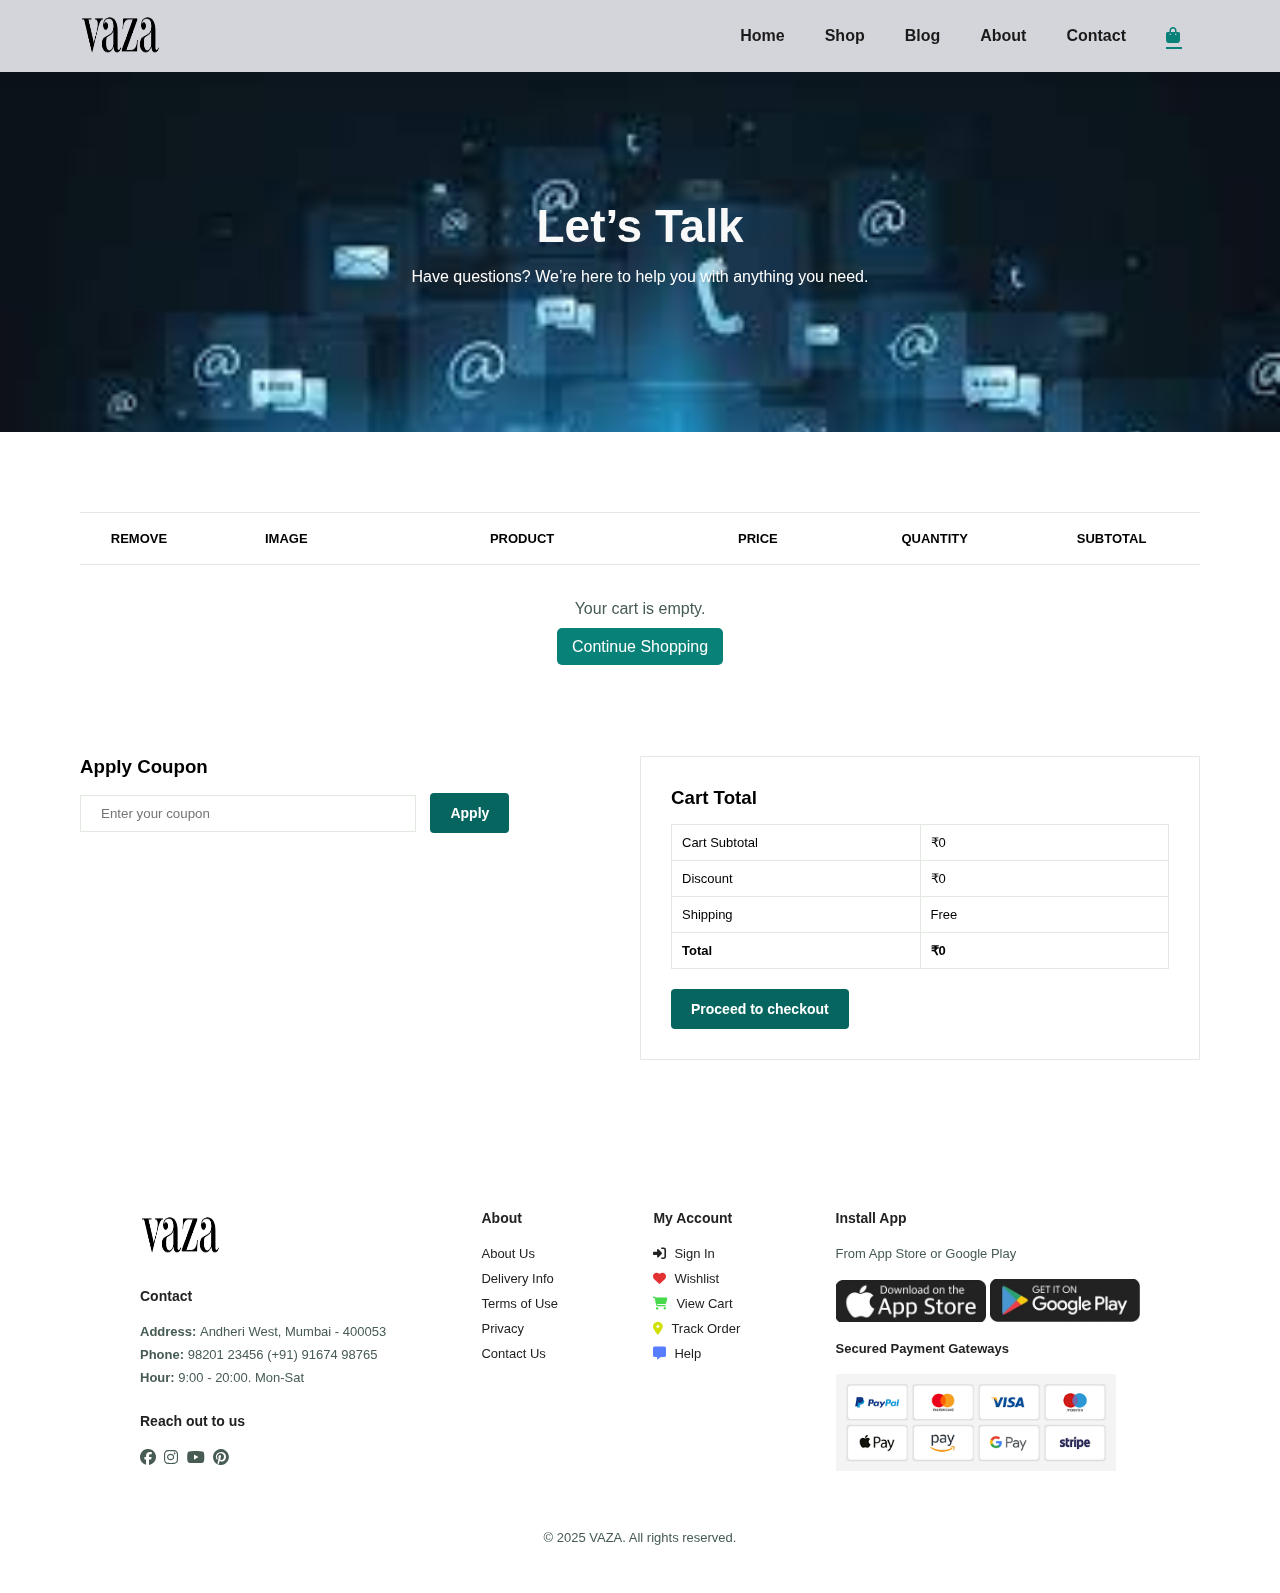
<file: cart.html>
<!DOCTYPE html>
<html lang="en">
<head>
  <meta charset="UTF-8">
  <meta http-equiv="X-UA-Compatible" content="IE=edge">
  <meta name="viewport" content="width=device-width, initial-scale=1.0">
  <title>Complete Responsive Ecommerce Website Design</title>

  <!--font awesome cdn link -->
  <link rel="stylesheet" href="https://cdnjs.cloudflare.com/ajax/libs/font-awesome/6.7.2/css/all.min.css">

   <!--custom css file link -->
   <link rel="stylesheet" href="style.css">

</head>

<body>
  <section id="header">
    <a href="#"><img src="images/logo.jpg" class="logo" alt=""></a>
    <div>
      <ul id="navbar">
        <li><a href="index.html">Home</a></li>
        <li><a href="shop.html">Shop</a></li>
        <li><a href="blog.html">Blog</a></li>
        <li><a href="about.html">About</a></li>
        <li><a href="contact.html">Contact</a></li>
        <li id="lg-bag"><a class="active" href="cart.html"><i class="fa-solid fa-bag-shopping"></i></a></li>
        <a href="#" id="close"><i class="fa-solid fa-times"></i></a>
      </ul>
    </div>
    <div id="mobile">
      <a href="cart.html"><i class="fa-solid fa-bag-shopping"></i></a>   
      <i id="bar" class="fas fa-outdent"></i>
    </div>
  </section>

  <section id="page-header" class="contact-header">
    <h2>Let’s Talk</h2>
    <p>Have questions? We’re here to help you with anything you need.</p>
  </section>

  <section id="cart" class="section-p1">
    <table id="cart-table" width="100%">
        <thead>
            <tr>
                <td>Remove</td>
                <td>Image</td>
                <td>Product</td>
                <td>Price</td>
                <td>Quantity</td>
                <td>Subtotal</td>
            </tr>
        </thead>
        <tbody></tbody>
    </table>

    <div id="empty-cart-message">
    <p>Your cart is empty.</p>
    <a href="shop.html">Continue Shopping</a>
    </div>
  </section>

  <section id="cart-add" class="section-p1">
    <div id="coupon">
      <h3>Apply Coupon</h3>
      <div>
        <input type="text" id="coupon-code" placeholder="Enter your coupon">
        <button class="normal" id="apply-coupon">Apply</button>
      </div>
      <p id="coupon-message" style="color: green; margin-top: 5px;"></p>
    </div>
    <div id="subtotal">
    <h3>Cart Total</h3>
    <table>
      <tr>
        <td>Cart Subtotal</td>
        <td id="subtotal-value">₹0</td>
      </tr>
      <tr>
        <td>Discount</td>
        <td id="discount-value">₹0</td> 
      </tr>
      <tr>
        <td>Shipping</td>
        <td>Free</td>
      </tr>
      <tr>
        <td><strong>Total</strong></td>
        <td><strong id="total-value">₹0</strong></td>
      </tr>
    </table>
    <button class="normal" onclick="window.location.href='payment.html'">Proceed to checkout</button>
  </div>
  </section>

  <footer class="section-p1 cart-footer">
    <div class="footer-container">
      <div class="col">
      <img class="logo" src="images/logo.jpg">
      <h4>Contact</h4>
      <p><strong>Address: </strong>Andheri West, Mumbai - 400053</p>
      <p><strong>Phone: </strong>98201 23456 (+91) 91674 98765</p>
      <p><strong>Hour: </strong>9:00 - 20:00. Mon-Sat</p>

      <div class="follow">
        <h4>Reach out to us</h4>
        <div class="icon">
          <i class="fab fa-facebook"></i>
          <i class="fab fa-instagram"></i>
          <i class="fab fa-youtube"></i>
          <i class="fab fa-pinterest"></i>       
        </div>
      </div>
    </div>

    <div class="col">
      <h4>About</h4>
      <a href="about.html">About Us</a>
      <a href="#">Delivery Info</a>
      <a href="terms.html">Terms of Use</a>
      <a href="privacy.html">Privacy</a>
      <a href="contact.html">Contact Us</a>
    </div>

    <div class="col">
      <h4>My Account</h4>
      <a href="signin.html"><i class="fa-solid fa-right-to-bracket sign"></i>Sign In</a>
      <a href="#"><i class="fa-solid fa-heart heart"></i>Wishlist</a>
      <a href="cart.html"><i class="fa-solid fa-cart-shopping cart"></i>View Cart</a>
      <a href="#"><i class="fa-solid fa-location-dot location"></i>Track Order</a>
      <a href="help.html"><i class="fa-solid fa-message support"></i>Help</a>
    </div>

    <div class="col install">
      <h4>Install App</h4>
      <p>From App Store or Google Play</p>
      <div class="row">
        <img src="images/app-store.png" alt="">
        <img src="images/google-play.png" alt="">
      </div>
      <p class="gateway">Secured Payment Gateways</p>
      <div class="gway">
        <img src="images/payment.png" alt="">
      </div>
    </div>
    </div>
    
    <div class="copyright">
      <p>&copy; 2025 VAZA. All rights reserved.</p>
    </div>
  </footer>

  <script src="script.js"></script>
</body>

</html>
</file>
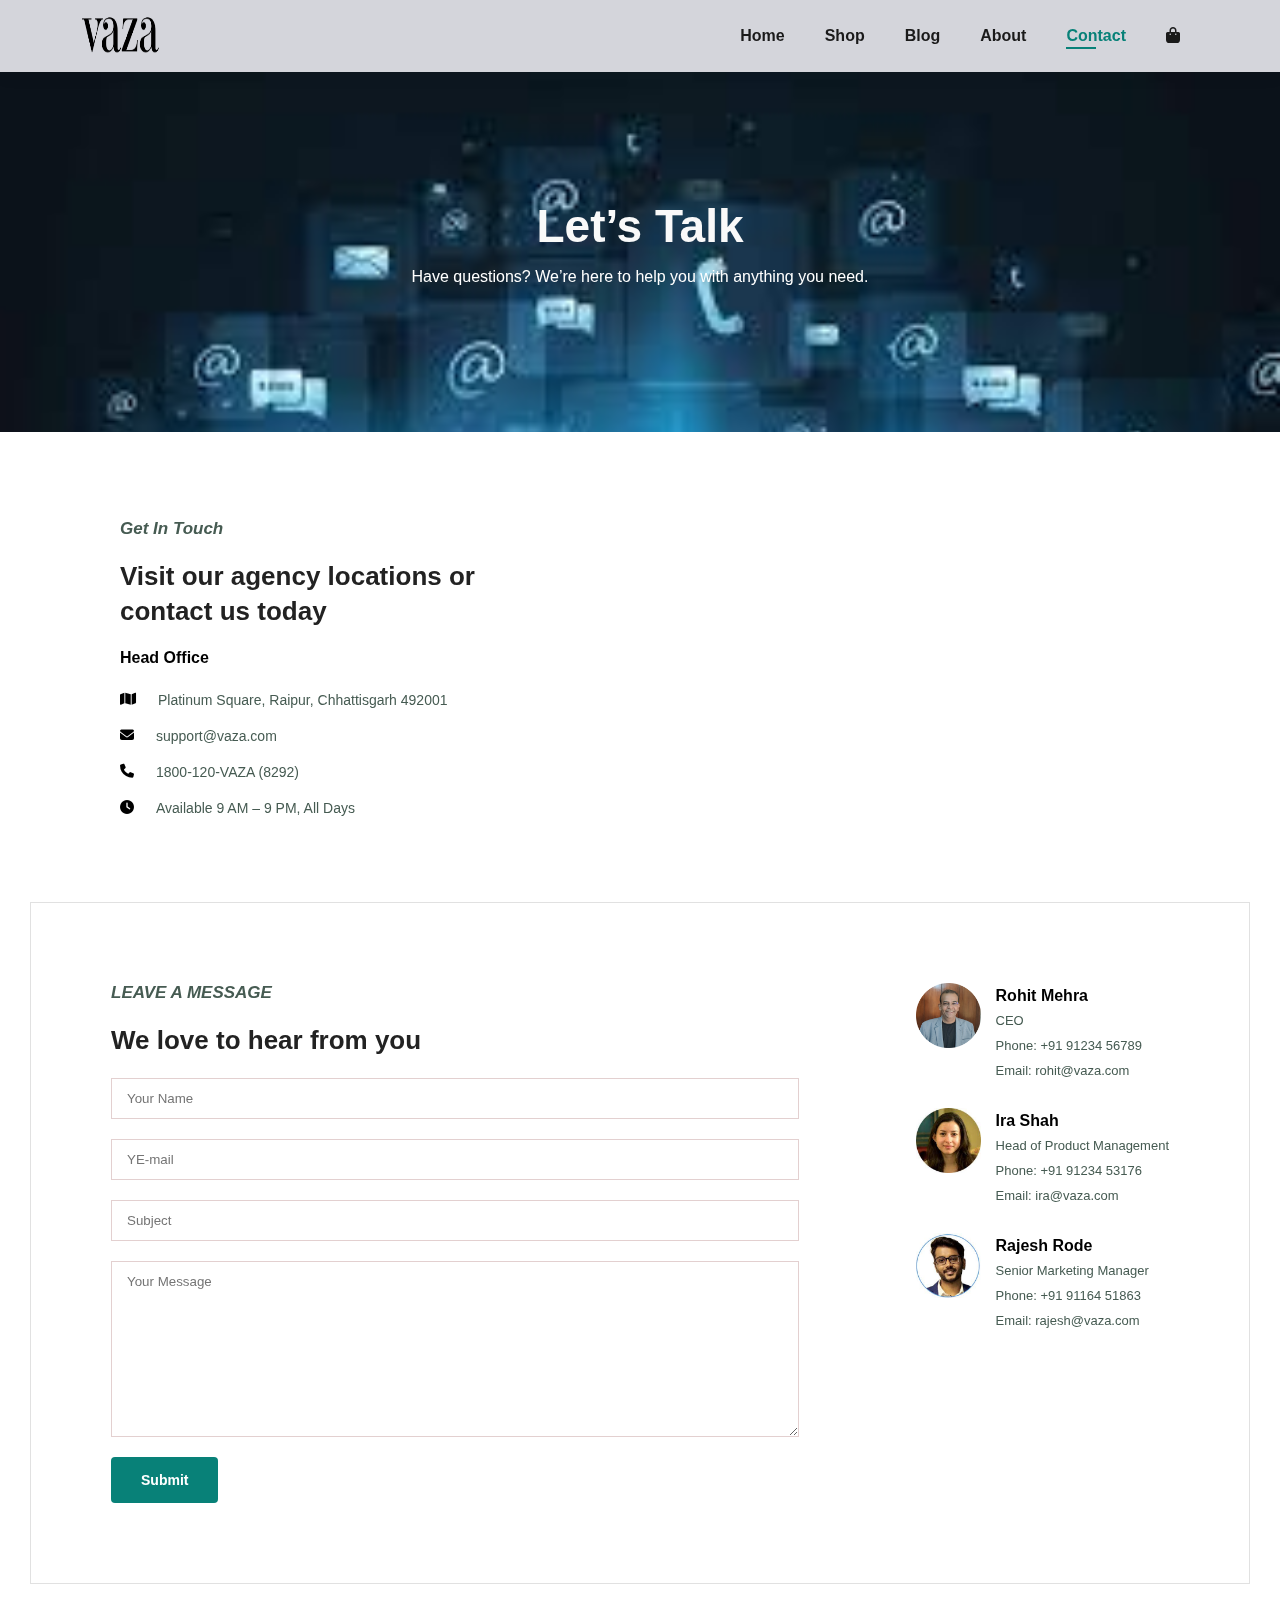
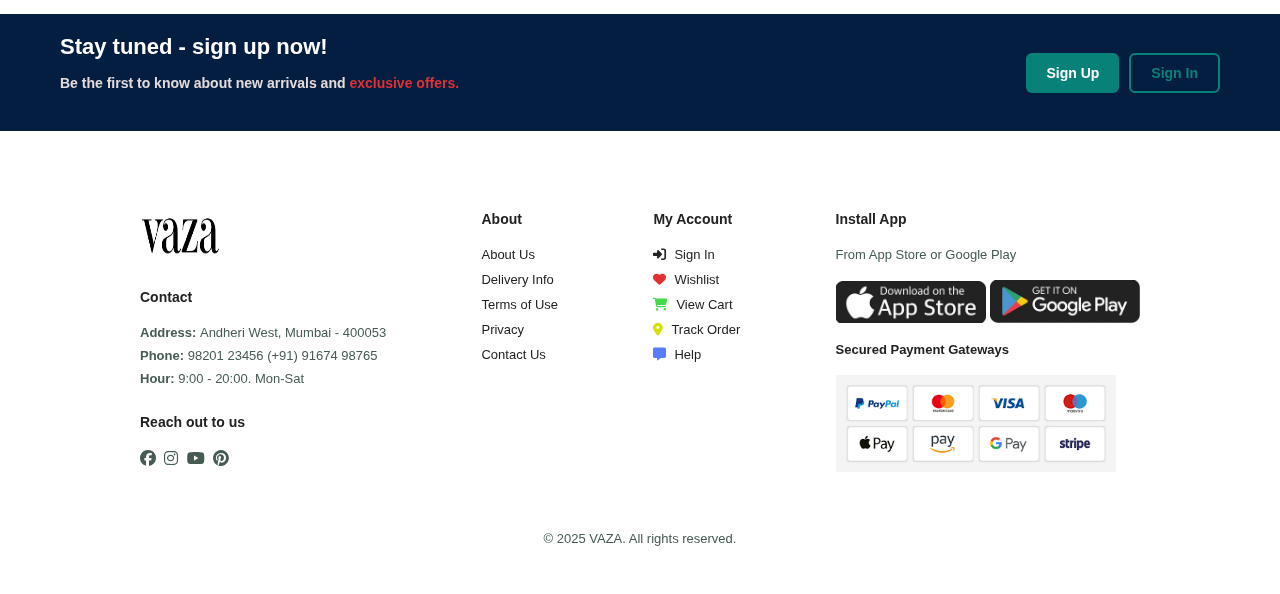
<file: contact.html>
<!DOCTYPE html>
<html lang="en">
<head>
  <meta charset="UTF-8">
  <meta http-equiv="X-UA-Compatible" content="IE=edge">
  <meta name="viewport" content="width=device-width, initial-scale=1.0">
  <title>Complete Responsive Ecommerce Website Design</title>

  <!--font awesome cdn link -->
  <link rel="stylesheet" href="https://cdnjs.cloudflare.com/ajax/libs/font-awesome/6.7.2/css/all.min.css">

   <!--custom css file link -->
   <link rel="stylesheet" href="style.css">

</head>

<body>
  <section id="header">
    <a href="#"><img src="images/logo.jpg" class="logo" alt=""></a>
    <div>
      <ul id="navbar">
        <li><a href="index.html">Home</a></li>
        <li><a href="shop.html">Shop</a></li>
        <li><a href="blog.html">Blog</a></li>
        <li><a href="about.html">About</a></li>
        <li><a class="active" href="contact.html">Contact</a></li>
        <li id="lg-bag"><a href="cart.html"><i class="fa-solid fa-bag-shopping"></i></a></li>
        <a href="#" id="close"><i class="fa-solid fa-times"></i></a>
      </ul>
    </div>
    <div id="mobile">
      <a href="cart.html"><i class="fa-solid fa-bag-shopping"></i></a>   
      <i id="bar" class="fas fa-outdent"></i>
    </div>
  </section>

  <section id="page-header" class="contact-header">
    <h2>Let’s Talk</h2>
    <p>Have questions? We’re here to help you with anything you need.</p>
  </section>

  <section id="contact-details" class="section-p1">
    <div class="details">
        <span>Get In Touch</span>
        <h2>Visit our agency locations or contact us today</h2>
        <h3>Head Office</h3>
        <div>
            <li>
                <i class="fa-solid fa-map"></i>
                <p>Platinum Square, Raipur, Chhattisgarh 492001</p>
            </li>
            <li>
                <i class="fa-solid fa-envelope"></i>
                <p>support@vaza.com</p>
            </li>
            <li>
                <i class="fa-solid fa-phone"></i>
                <p>1800-120-VAZA (8292)</p>
            </li>
            <li>
                <i class="fa-solid fa-clock"></i>
                <p>Available 9 AM – 9 PM, All Days</p>
            </li>
        </div>
    </div>

    <div class="map">
      <iframe src="https://www.google.com/maps/embed?pb=!1m18!1m12!1m3!1d3718.853602977351!2d81.67154099999999!3d21.237653100000003!2m3!1f0!2f0!3f0!3m2!1i1024!2i768!4f13.1!3m3!1m2!1s0x3a28dd253854beb1%3A0x42ba1c3a3315484e!2sVAZA-%20The%20Multi%20Designer%20Store!5e0!3m2!1sen!2sin!4v1754569313523!5m2!1sen!2sin" width="600" height="450" style="border:0;" allowfullscreen="" loading="lazy" referrerpolicy="no-referrer-when-downgrade"></iframe>
    </div>
  </section>

  <section id="form-details">
    <form action="">
      <span>LEAVE A MESSAGE</span>
      <h2>We love to hear from you</h2>
      <input type="text" placeholder="Your Name">
      <input type="text" placeholder="YE-mail">
      <input type="text" placeholder="Subject">
      <textarea name="" id="" cols="30" rows="10" placeholder="Your Message"></textarea>
      <button class="normal">Submit</button>
    </form>

    <div class="people">
      <div>
        <img src="images/contact/c1.png" alt="">
        <p><span>Rohit Mehra</span>CEO <br> Phone: +91 91234 56789 <br> Email: rohit@vaza.com</p>
      </div>
      <div>
        <img src="images/contact/c2.jpg" alt="">
        <p><span>Ira Shah</span>Head of Product Management <br> Phone: +91 91234 53176 <br> Email: ira@vaza.com</p>
      </div>
      <div>
        <img src="images/contact/c3.jpg" alt="">
        <p><span>Rajesh Rode</span>Senior Marketing Manager <br> Phone: +91 91164 51863 <br> Email: rajesh@vaza.com</p>
      </div>
    </div>
  </section>
  
  <section id="panel">
    <div class="news">
      <h4>Stay tuned - sign up now!</h4>
      <p>Be the first to know about new arrivals and <span>exclusive offers.</span>
      </p>
    </div>
    <div class="form">
      <button class="normal btn-primary"  onclick="window.location.href='signup.html'">Sign Up</button>
      <button class="normal btn-secondary"  onclick="window.location.href='signin.html'">Sign In</button>
    </div>
  </section>

  <footer class="section-p1 contact-footer">
    <div class="footer-container">
      <div class="col">
      <img class="logo" src="images/logo.jpg">
      <h4>Contact</h4>
      <p><strong>Address: </strong>Andheri West, Mumbai - 400053</p>
      <p><strong>Phone: </strong>98201 23456 (+91) 91674 98765</p>
      <p><strong>Hour: </strong>9:00 - 20:00. Mon-Sat</p>

      <div class="follow">
        <h4>Reach out to us</h4>
        <div class="icon">
          <i class="fab fa-facebook"></i>
          <i class="fab fa-instagram"></i>
          <i class="fab fa-youtube"></i>
          <i class="fab fa-pinterest"></i>       
        </div>
      </div>
    </div>

    <div class="col">
      <h4>About</h4>
      <a href="about.html">About Us</a>
      <a href="delivery.html">Delivery Info</a>
      <a href="terms.html">Terms of Use</a>
      <a href="privacy.html">Privacy</a>
      <a href="contact.html">Contact Us</a>
    </div>

    <div class="col">
      <h4>My Account</h4>
      <a href="signin.html"><i class="fa-solid fa-right-to-bracket sign"></i>Sign In</a>
      <a href="#"><i class="fa-solid fa-heart heart"></i>Wishlist</a>
      <a href="cart.html"><i class="fa-solid fa-cart-shopping cart"></i>View Cart</a>
      <a href="#"><i class="fa-solid fa-location-dot location"></i>Track Order</a>
      <a href="help.html"><i class="fa-solid fa-message support"></i>Help</a>
    </div>

    <div class="col install">
      <h4>Install App</h4>
      <p>From App Store or Google Play</p>
      <div class="row">
        <img src="images/app-store.png" alt="">
        <img src="images/google-play.png" alt="">
      </div>
      <p class="gateway">Secured Payment Gateways</p>
      <div class="gway">
        <img src="images/payment.png" alt="">
      </div>
    </div>
    </div>
    
    <div class="copyright">
      <p>&copy; 2025 VAZA. All rights reserved.</p>
    </div>
  </footer>
  <script src="script.js"></script>
</body>

</html>
</file>
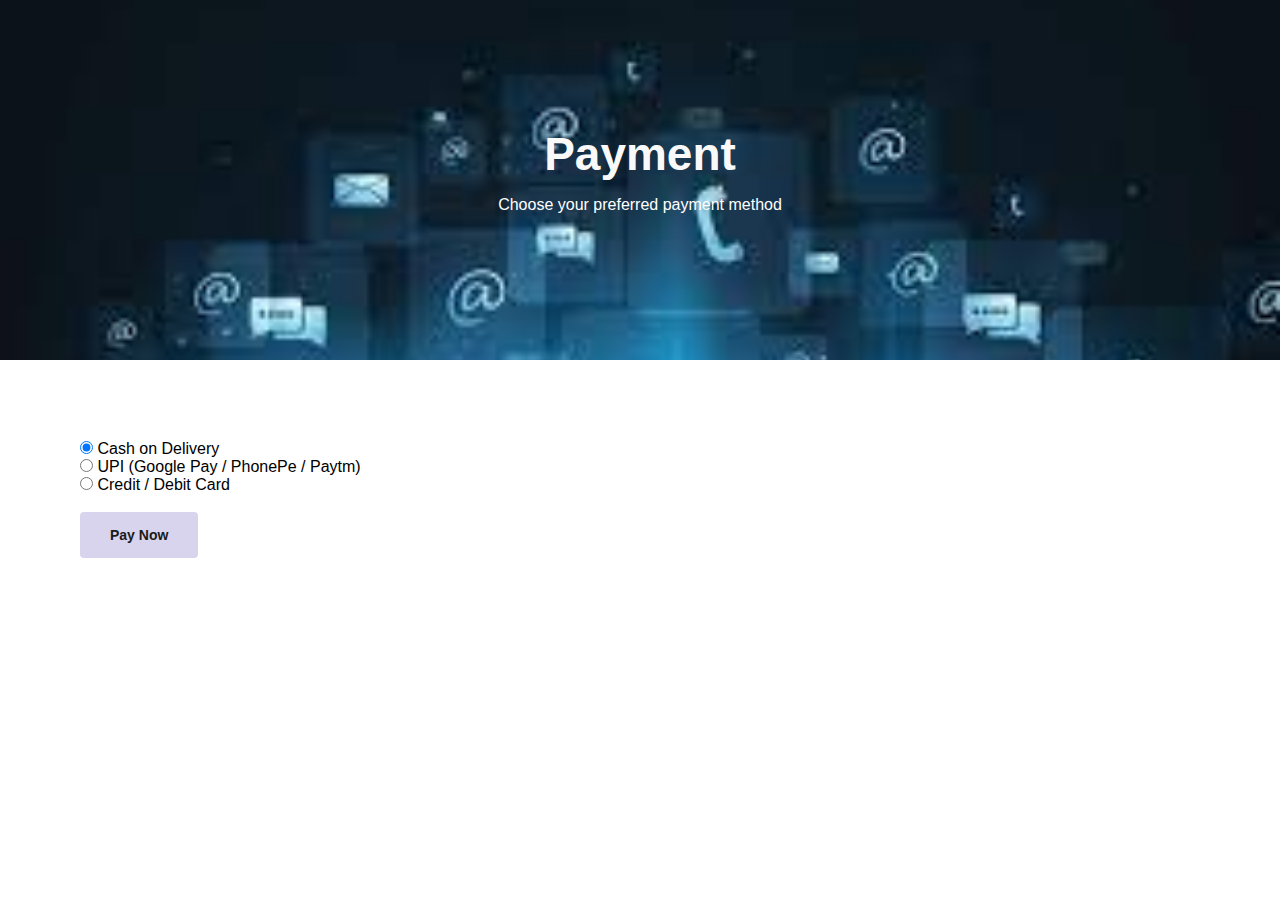
<file: payment.html>
<!DOCTYPE html>
<html lang="en">
<head>
  <meta charset="UTF-8">
  <meta name="viewport" content="width=device-width, initial-scale=1.0">
  <title>Payment - VAZA</title>
  <link rel="stylesheet" href="style.css">
</head>
<body>
  <section id="page-header" class="contact-header">
    <h2>Payment</h2>
    <p>Choose your preferred payment method</p>
  </section>

  <section id="payment" class="section-p1">
    <form id="payment-form">
      <label><input type="radio" name="payment" value="cod" checked> Cash on Delivery</label><br>
      <label><input type="radio" name="payment" value="upi"> UPI (Google Pay / PhonePe / Paytm)</label><br>
      <label><input type="radio" name="payment" value="card"> Credit / Debit Card</label><br><br>

      <button type="submit" class="normal">Pay Now</button>
    </form>
  </section>

  <script src="script.js"></script>
</body>
</html>
</file>
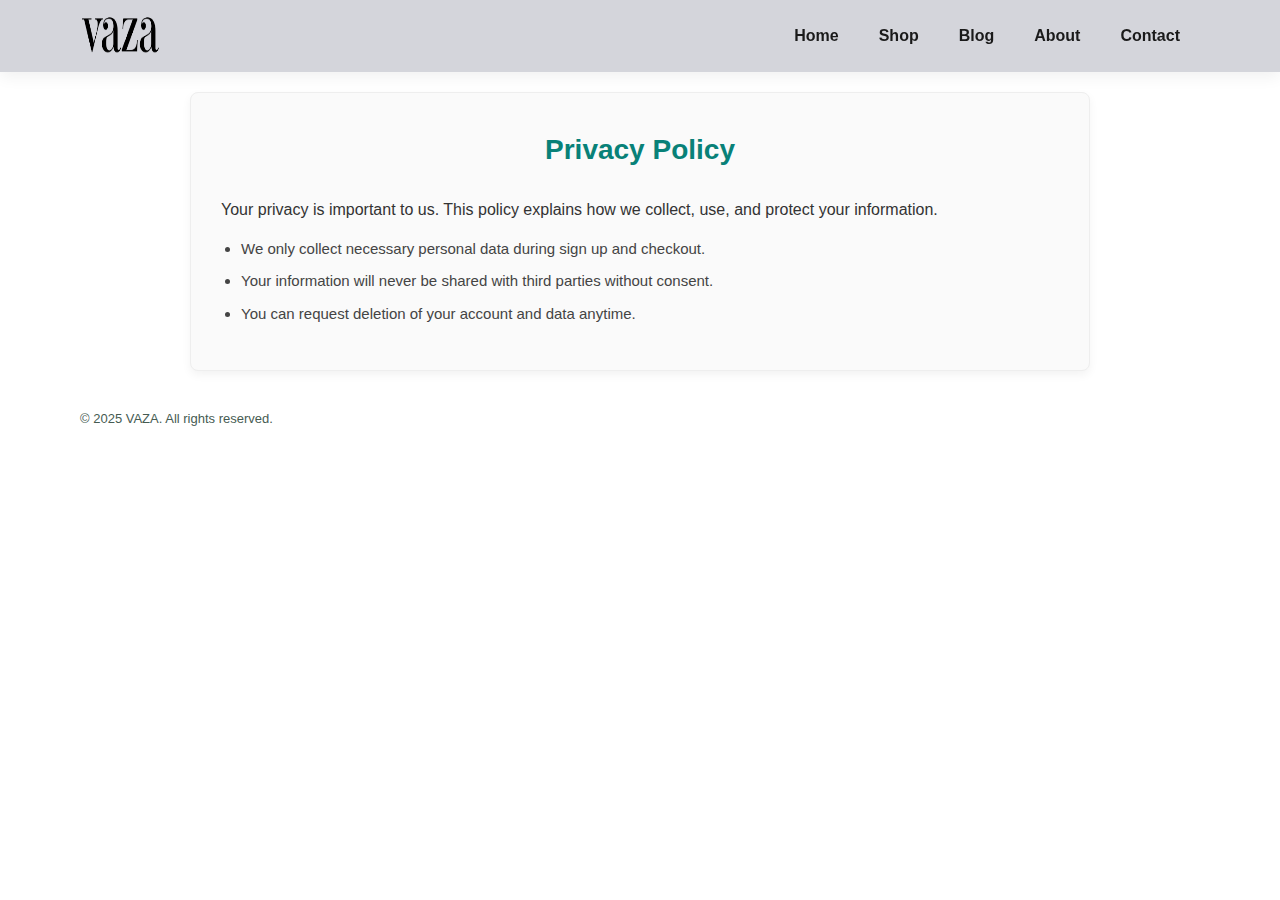
<file: privacy.html>
<!DOCTYPE html>
<html lang="en">
<head>
  <meta charset="UTF-8">
  <meta name="viewport" content="width=device-width, initial-scale=1.0">
  <title>Privacy Policy - VAZA</title>
  <link rel="stylesheet" href="style.css">
</head>
<body>

  <section id="header">
    <a href="index.html"><img src="images/logo.jpg" class="logo" alt="VAZA"></a>
    <ul id="navbar">
      <li><a href="index.html">Home</a></li>
      <li><a href="shop.html">Shop</a></li>
      <li><a href="blog.html">Blog</a></li>
      <li><a href="about.html">About</a></li>
      <li><a href="contact.html">Contact</a></li>
    </ul>
  </section>

  <section id="privacy" class="section-p1">
    <h2>Privacy Policy</h2>
    <p>Your privacy is important to us. This policy explains how we collect, use, and protect your information.</p>
    <ul>
      <li>We only collect necessary personal data during sign up and checkout.</li>
      <li>Your information will never be shared with third parties without consent.</li>
      <li>You can request deletion of your account and data anytime.</li>
    </ul>
  </section>

  <footer class="section-p1">
    <p>&copy; 2025 VAZA. All rights reserved.</p>
  </footer>
</body>
</html>
</file>
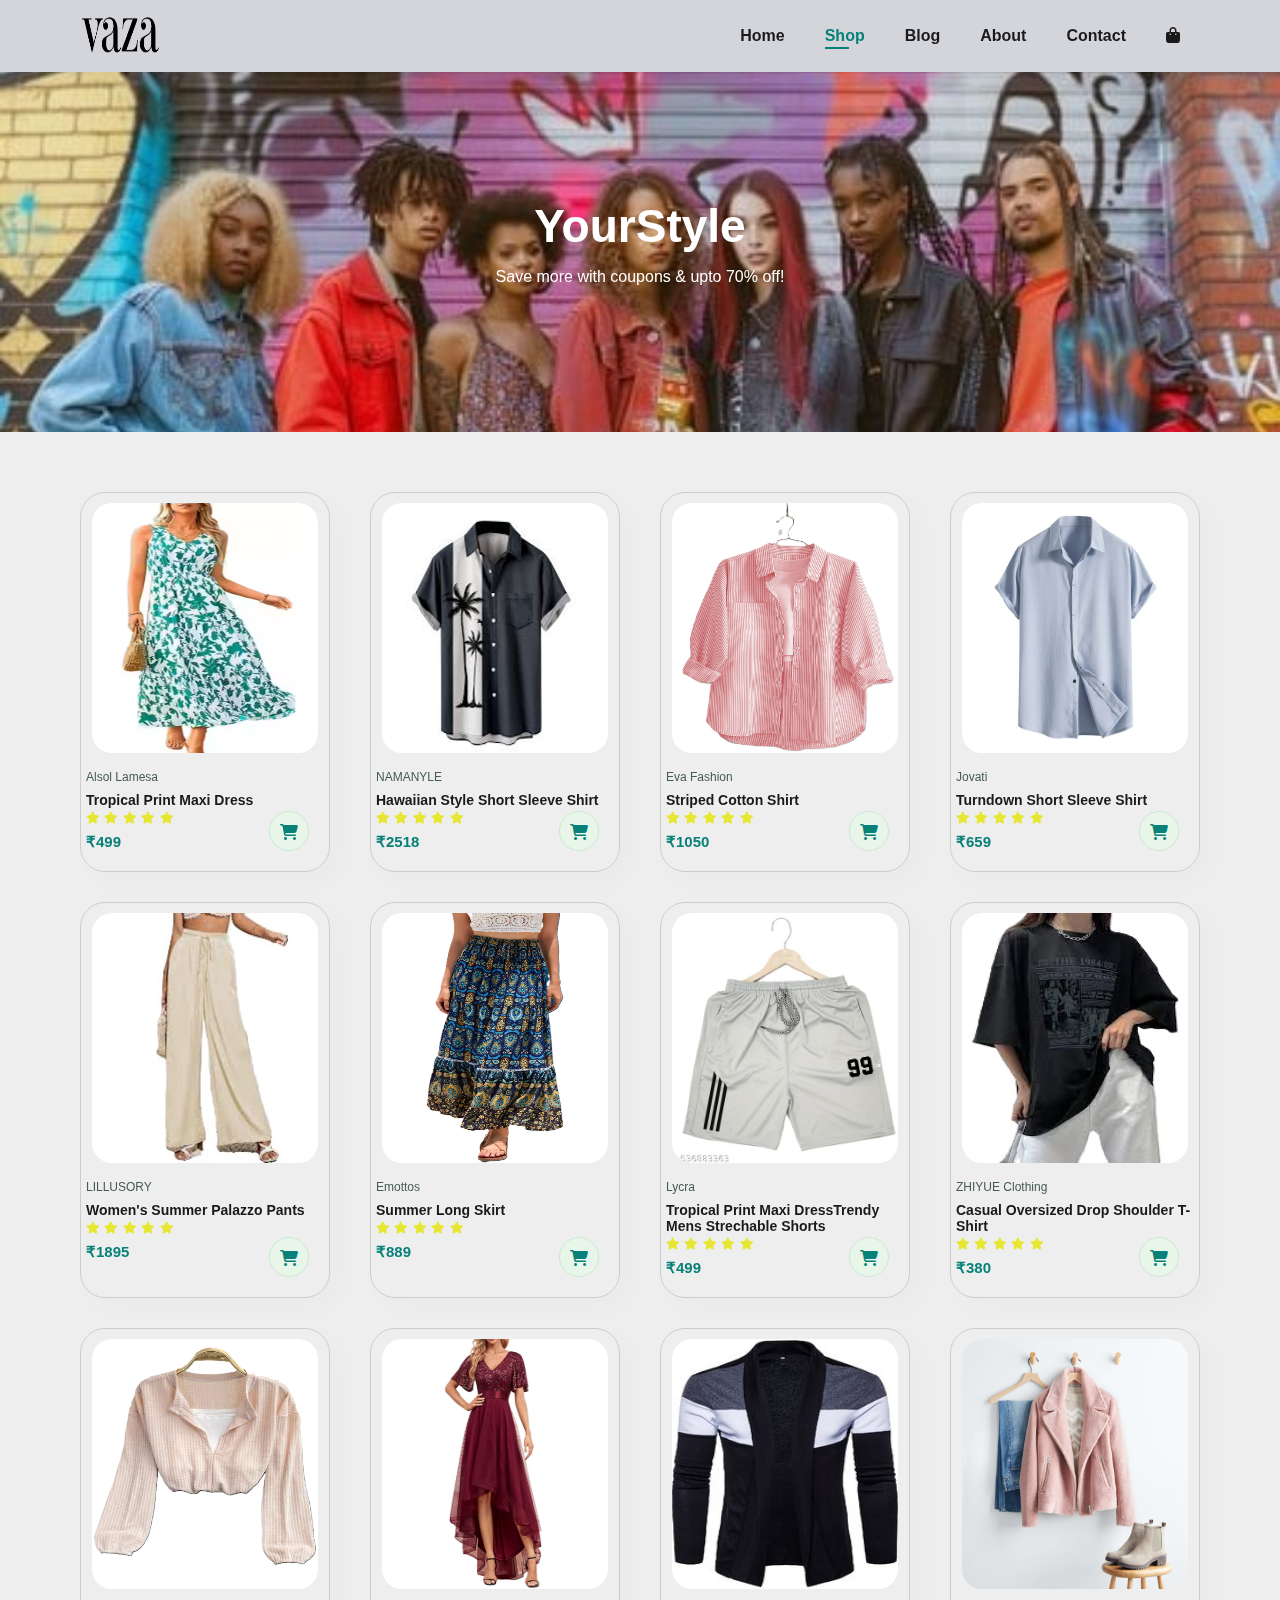
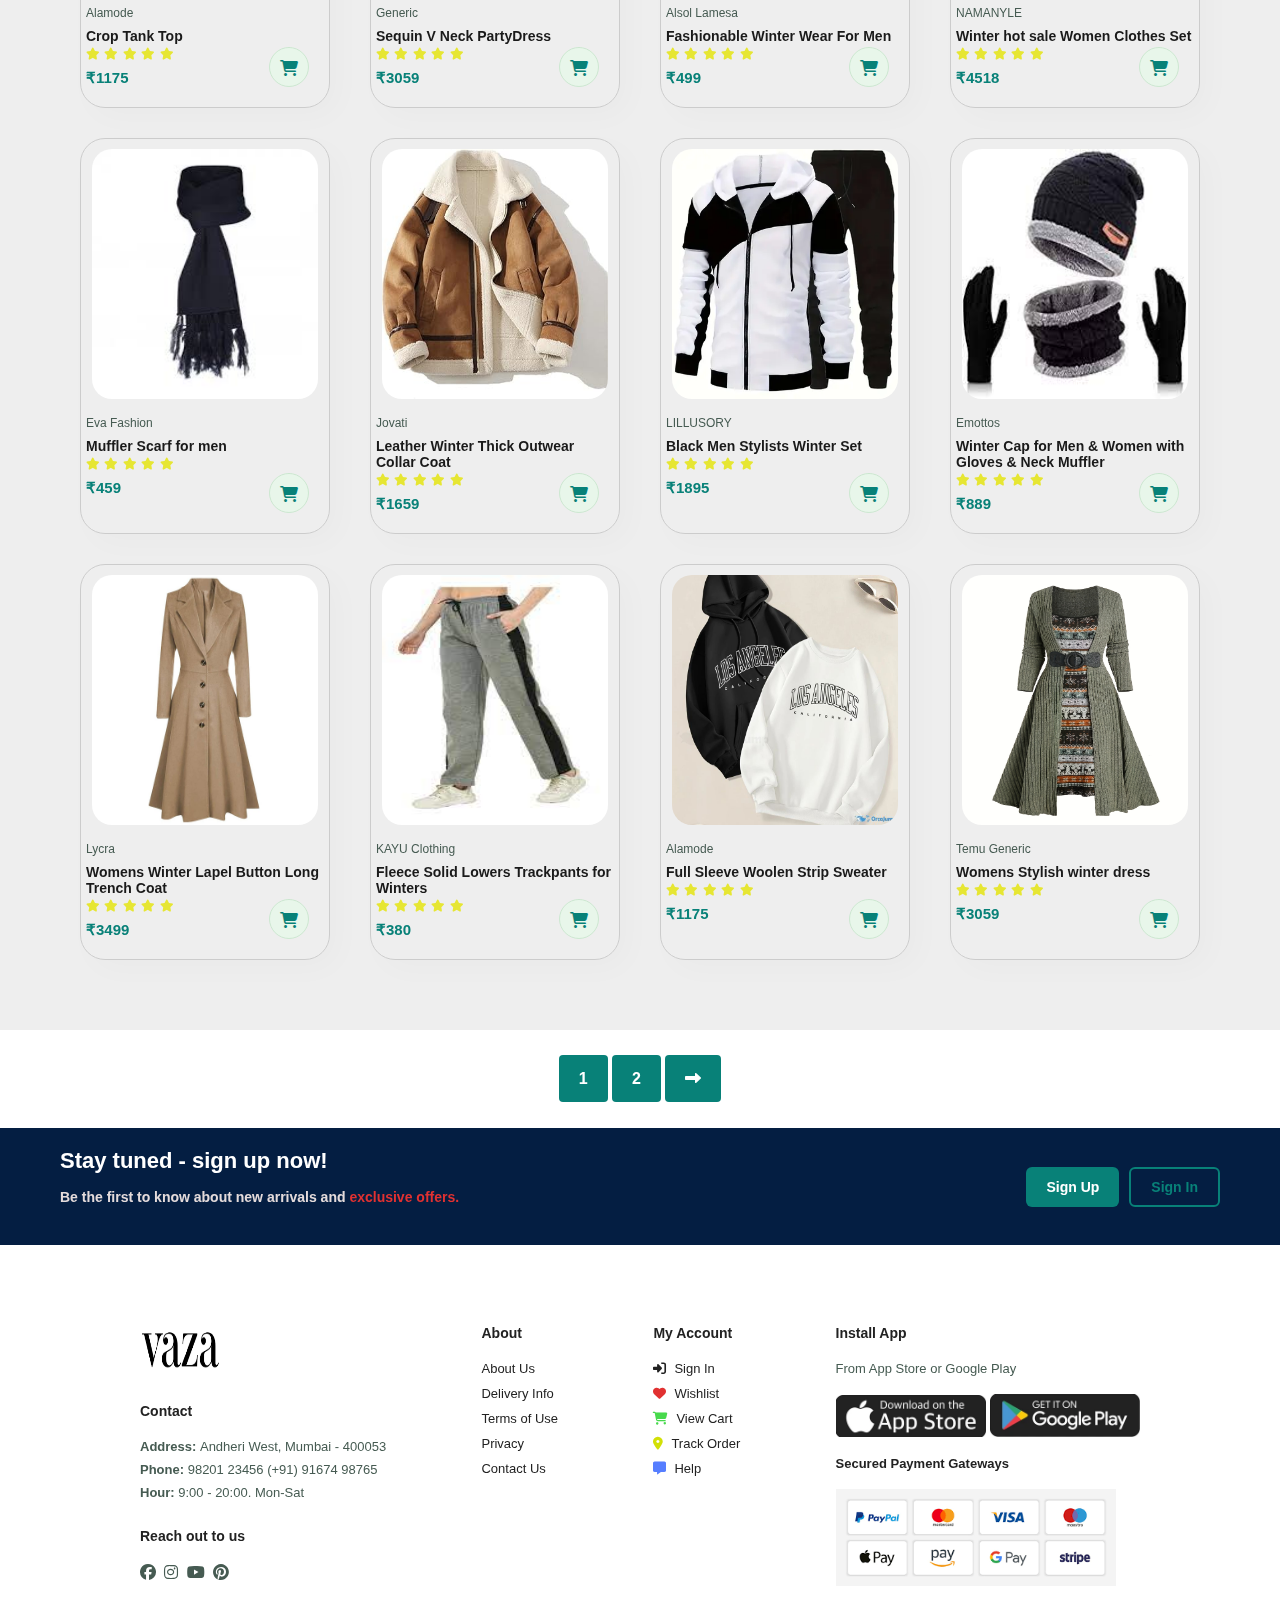
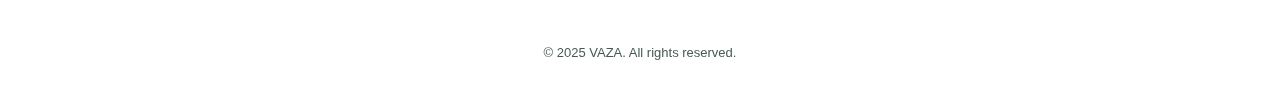
<file: shop.html>
<!DOCTYPE html>
<html lang="en">
<head>
  <meta charset="UTF-8">
  <meta http-equiv="X-UA-Compatible" content="IE=edge">
  <meta name="viewport" content="width=device-width, initial-scale=1.0">
  <title>Complete Responsive Ecommerce Website Design</title>

  <!--font awesome cdn link -->
  <link rel="stylesheet" href="https://cdnjs.cloudflare.com/ajax/libs/font-awesome/6.7.2/css/all.min.css">

   <!--custom css file link -->
   <link rel="stylesheet" href="style.css">

</head>

<body>
  <section id="header">
    <a href="#"><img src="images/logo.jpg" class="logo" alt=""></a>
    <div>
      <ul id="navbar">
        <li><a href="index.html">Home</a></li>
        <li><a class="active" href="shop.html">Shop</a></li>
        <li><a href="blog.html">Blog</a></li>
        <li><a href="about.html">About</a></li>
        <li><a href="contact.html">Contact</a></li>
        <li id="lg-bag"><a href="cart.html"><i class="fa-solid fa-bag-shopping"></i></a></li>
        <a href="#" id="close"><i class="fa-solid fa-times"></i></a>
      </ul>
    </div>
    <div id="mobile">
      <a href="cart.html"><i class="fa-solid fa-bag-shopping"></i></a>   
      <i id="bar" class="fas fa-outdent"></i>
    </div>
  </section>

  <section id="page-header">
    <h2>YourStyle</h2>
    <p>Save more with coupons & upto 70% off!</p>
  </section>

  <section id="product1" class="section-p1">
    <div class="pro-container">
      <div class="pro"  
        data-name='Womens Floral Dresses',
        data-price="499"
        data-description="Elevate your wardrobe with this elegant floral dress, perfect for daytime outings or casual evenings. 
        Crafted from soft, breathable fabric, it features a flattering fit-and-flare silhouette, subtle pleats, and delicate printed patterns that add charm and grace. 
        Pair it with your favorite sandals or heels for an effortlessly stylish look."
        data-category="Dress"
        data-image="images/prod1.png">
        <img src="images/prod1.png" alt="">

        <div class="des">
          <span>Alsol Lamesa</span>
          <h5>Tropical Print Maxi Dress</h5>
          <div class="star">
            <i class="fas fa-star"></i>
            <i class="fas fa-star"></i>
            <i class="fas fa-star"></i>
            <i class="fas fa-star"></i>
            <i class="fas fa-star"></i>
          </div>
          <h4>₹499</h4>
        </div>
        <a href="javascript:void(0)" 
           class="add-to-cart" 
           data-name="Tropical Print Maxi Dress" 
           data-price="499" 
           data-image="images/prod1.png"><i class="fa-solid fa-cart-shopping cart"></i>
        </a>
      </div>
      
      <div class="pro"
        data-name="Hawaiian Style Short Sleeve Shirt"
        data-price="2518"
        data-description="A breezy Hawaiian short sleeve shirt made from lightweight cotton, perfect for summer getaways and casual beach outings."
        data-category="Shirt"
        data-image="images/prod2.jpg">
        <img src="images/prod2.jpg" alt="">

        <div class="des">
          <span>NAMANYLE</span>
          <h5>Hawaiian Style Short Sleeve Shirt</h5>
          <div class="star">
            <i class="fas fa-star"></i>
            <i class="fas fa-star"></i>
            <i class="fas fa-star"></i>
            <i class="fas fa-star"></i>
            <i class="fas fa-star"></i>
          </div>
          <h4>₹2518</h4>
        </div>
        <a href="javascript:void(0)" 
           class="add-to-cart" 
           data-name="Hawaiian Style Short Sleeve Shirt" 
           data-price="2518" 
           data-image="images/prod2.jpg"><i class="fa-solid fa-cart-shopping cart"></i>
        </a>
      </div>

      <div class="pro"
      data-name="Striped Cotton Shirt"
        data-price="1050"
        data-description="Classic striped cotton shirt with a crisp finish, versatile enough for both office wear and casual evenings."
        data-category="Shirt"
        data-image="images/prod3.png">
        <img src="images/prod3.png" alt="">

        <div class="des">
          <span>Eva Fashion</span>
          <h5>Striped Cotton Shirt</h5>
          <div class="star">
            <i class="fas fa-star"></i>
            <i class="fas fa-star"></i>
            <i class="fas fa-star"></i>
            <i class="fas fa-star"></i>
            <i class="fas fa-star"></i>
          </div>
          <h4>₹1050</h4>
        </div>
        <a href="javascript:void(0)" class="add-to-cart" 
            data-name="Striped Cotton Shirt" 
            data-price="1050" 
            data-image="images/prod3.png">
            <i class="fa-solid fa-cart-shopping cart"></i>
        </a>
      </div>

      <div class="pro"
        data-name="Turndown Short Sleeve Shirt"
        data-price="659"
        data-description="Turndown collar short sleeve shirt with a relaxed fit, perfect for warm weather comfort."
        data-category="Shirt"
        data-image="images/prod4.png">
        <img src="images/prod4.png" alt="">

        <div class="des">
          <span>Jovati</span>
          <h5>Turndown Short Sleeve Shirt</h5>
          <div class="star">
            <i class="fas fa-star"></i>
            <i class="fas fa-star"></i>
            <i class="fas fa-star"></i>
            <i class="fas fa-star"></i>
            <i class="fas fa-star"></i>
          </div>
          <h4>₹659</h4>
        </div>
        <a href="javascript:void(0)" class="add-to-cart" 
          data-name="Turndown Short Sleeve Shirt" 
          data-price="659" 
          data-image="images/prod4.png">
          <i class="fa-solid fa-cart-shopping cart"></i>
          </a>
      </div>

      <div class="pro"
        data-name="Womens Summer Palazzo Pants"
        data-price="1895"
        data-description="Flowy palazzo pants made from breathable fabric, offering comfort and elegance for summer wear."
        data-category="Pants"
        data-image="images/prod5.jpg"> 
        <img src="images/prod5.jpg" alt="">
        <div class="des">
          <span> LILLUSORY</span>
          <h5>Women's Summer Palazzo Pants</h5>
          <div class="star">
            <i class="fas fa-star"></i>
            <i class="fas fa-star"></i>
            <i class="fas fa-star"></i>
            <i class="fas fa-star"></i>
            <i class="fas fa-star"></i>
          </div>
          <h4>₹1895</h4>
        </div>
        <a href="javascript:void(0)" class="add-to-cart" 
        data-name="Women's Summer Palazzo Pants" 
        data-price="1895" 
        data-image="images/prod5.jpg">
        <i class="fa-solid fa-cart-shopping cart"></i>
        </a>
      </div>

      <div class="pro"
        data-name="Long Skirt"
        data-price="889"
        data-description="Lightweight summer skirt with a flowing design, perfect for pairing with tanks or blouses."
        data-category="Skirt"
        data-image="images/prod6.png">
        <img src="images/prod6.png" alt="">
        <div class="des">
          <span>Emottos</span>
          <h5>Summer Long Skirt</h5>
          <div class="star">
            <i class="fas fa-star"></i>
            <i class="fas fa-star"></i>
            <i class="fas fa-star"></i>
            <i class="fas fa-star"></i>
            <i class="fas fa-star"></i>
          </div>
          <h4>₹889</h4>
        </div>
        <a href="javascript:void(0)" class="add-to-cart" 
        data-name="Summer Long Skirt" 
        data-price="889" 
        data-image="images/prod6.png">
        <i class="fa-solid fa-cart-shopping cart"></i>
        </a>
      </div>

      <div class="pro"
        data-name="Trendy Mens Stretchable Shorts"
        data-price="499"
        data-description="Comfortable stretchable shorts for men, designed for casual outings and active days."
        data-category="Pants"
        data-image="images/prod7.jpg">
        <img src="images/prod7.jpg" alt="">
        <div class="des">
          <span>Lycra</span>
          <h5>Tropical Print Maxi DressTrendy Mens Strechable Shorts</h5>
          <div class="star">
            <i class="fas fa-star"></i>
            <i class="fas fa-star"></i>
            <i class="fas fa-star"></i>
            <i class="fas fa-star"></i>
            <i class="fas fa-star"></i>
          </div>
          <h4>₹499</h4>
        </div>
        <a href="javascript:void(0)" class="add-to-cart" 
        data-name="Trendy Mens Strechable Shorts" 
        data-price="499" 
        data-image="images/prod7.jpg">
        <i class="fa-solid fa-cart-shopping cart"></i>
        </a>
      </div>

      <div class="pro"
        data-name="Oversized Drop Shoulder T-Shirt"
        data-price="380"
        data-description="Fit oversized T-shirt with drop shoulders for a trendy streetwear style."
        data-category="Shirt"
        data-image="images/prod8.jpg">
        <img src="images/prod8.jpg" alt="">
        <div class="des">
          <span>ZHIYUE Clothing</span>
          <h5>Casual Oversized Drop Shoulder T-Shirt</h5>
          <div class="star">
            <i class="fas fa-star"></i>
            <i class="fas fa-star"></i>
            <i class="fas fa-star"></i>
            <i class="fas fa-star"></i>
            <i class="fas fa-star"></i>
          </div>
          <h4>₹380</h4>
        </div>
        <a href="javascript:void(0)" class="add-to-cart" 
        data-name="Casual Oversized Drop Shoulder T-Shirt" 
        data-price="380" 
        data-image="images/prod8.jpg">
        <i class="fa-solid fa-cart-shopping cart"></i>
        </a>
      </div>

      <div class="pro"
        data-name="Tank Top"
        data-price="1175"
        data-description="Crop tank top made from soft cotton blend, ideal for layering or wearing solo."
        data-category="Top"
        data-image="images/prod9.jpg">
        <img src="images/prod9.jpg" alt="">
        <div class="des">
          <span>Alamode</span>
          <h5>Crop Tank Top</h5>
          <div class="star">
            <i class="fas fa-star"></i>
            <i class="fas fa-star"></i>
            <i class="fas fa-star"></i>
            <i class="fas fa-star"></i>
            <i class="fas fa-star"></i>
          </div>
          <h4>₹1175</h4>
        </div>
        <a href="javascript:void(0)" class="add-to-cart" 
        data-name="Crop Tank Top" 
        data-price="1175" 
        data-image="images/prod9.jpg">
        <i class="fa-solid fa-cart-shopping cart"></i>
        </a>
      </div>

      <div class="pro"
        data-name="V Neck Party Dress"
        data-price="3059"
        data-description="Sequin V-neck dress for parties, designed to make a glamorous statement."
        data-category="Dress"
        data-image="images/prod10.jpg">
        <img src="images/prod10.jpg" alt="">
        <div class="des">
          <span>Generic</span>
          <h5>Sequin V Neck PartyDress</h5>
          <div class="star">
            <i class="fas fa-star"></i>
            <i class="fas fa-star"></i>
            <i class="fas fa-star"></i>
            <i class="fas fa-star"></i>
            <i class="fas fa-star"></i>
          </div>
          <h4>₹3059</h4>
        </div>
        <a href="javascript:void(0)" class="add-to-cart" 
        data-name="Sequin V Neck Party Dress" 
        data-price="3059" 
        data-image="images/prod10.jpg">
        <i class="fa-solid fa-cart-shopping cart"></i>
        </a>
      </div>
    
      <div class="pro"
        data-name="Fashionable Winter Wear For Men"
        data-price="499"
        data-description="Winter wear set designed for warmth and a polished cold-weather look."
        data-category="Men Wear"
        data-image="images/wint-prod1.jpg">
        <img src="images/wint-prod1.jpg" alt="">
        <div class="des">
          <span>Alsol Lamesa</span>
          <h5> Fashionable Winter Wear For Men</h5>
          <div class="star">
            <i class="fas fa-star"></i>
            <i class="fas fa-star"></i>
            <i class="fas fa-star"></i>
            <i class="fas fa-star"></i>
            <i class="fas fa-star"></i>
          </div>
          <h4>₹499</h4>
        </div>
        <a href="javascript:void(0)" class="add-to-cart"
         data-name="Fashionable Winter Wear For Men"
         data-price="499"
         data-image="images/wint-prod1.jpg">
         <i class="fa-solid fa-cart-shopping cart"></i>
      </a>
      </div>
      
      <div class="pro"
        data-name="Hot Sale Women Clothes Set"
        data-price="4518"
        data-description="Chic winter clothes set, perfect for staying warm in style."
        data-category="Women Wear"
        data-image="images/wint-prod2.jpg">
        <img src="images/wint-prod2.jpg" alt="">
        <div class="des">
          <span>NAMANYLE</span>
          <h5>Winter hot sale Women Clothes Set</h5>
          <div class="star">
            <i class="fas fa-star"></i>
            <i class="fas fa-star"></i>
            <i class="fas fa-star"></i>
            <i class="fas fa-star"></i>
            <i class="fas fa-star"></i>
          </div>
          <h4>₹4518</h4>
        </div>
        <a href="javascript:void(0)" class="add-to-cart"
         data-name="Winter hot sale Women Clothes Set"
         data-price="4518"
         data-image="images/wint-prod2.jpg">
         <i class="fa-solid fa-cart-shopping cart"></i>
      </a>
      </div>

      <div class="pro"
        data-name="Muffler Scarf for Men"
        data-price="459"
        data-description="Warm knitted muffler scarf designed for ultimate comfort during cold weather."
        data-category="Men Wear"
        data-image="images/wint-prod3.jpg">
        <img src="images/wint-prod3.jpg" alt="">
        <div class="des">
          <span>Eva Fashion</span>
          <h5>Muffler Scarf for men</h5>
          <div class="star">
            <i class="fas fa-star"></i>
            <i class="fas fa-star"></i>
            <i class="fas fa-star"></i>
            <i class="fas fa-star"></i>
            <i class="fas fa-star"></i>
          </div>
          <h4>₹459</h4>
        </div>
        <a href="javascript:void(0)" class="add-to-cart"
         data-name="Muffler Scarf for men"
         data-price="459"
         data-image="images/wint-prod3.jpg">
         <i class="fa-solid fa-cart-shopping cart"></i>
      </a>
      </div>

      <div class="pro"
        data-name="Winter Thick Outwear Collar Coat"
        data-price="1659"
        data-description="Heavy winter coat with thick lining and stylish collar for maximum warmth."
        data-category="Coat"
        data-image="images/wint-prod4.jpg">
        <img src="images/wint-prod4.jpg" alt="">
        <div class="des">
          <span>Jovati</span>
          <h5>Leather Winter Thick Outwear Collar Coat</h5>
          <div class="star">
            <i class="fas fa-star"></i>
            <i class="fas fa-star"></i>
            <i class="fas fa-star"></i>
            <i class="fas fa-star"></i>
            <i class="fas fa-star"></i>
          </div>
          <h4>₹1659</h4>
        </div>
        <a href="javascript:void(0)" class="add-to-cart"
         data-name="Leather Winter Thick Outwear Collar Coat"
         data-price="1659"
         data-image="images/wint-prod4.jpg">
         <i class="fa-solid fa-cart-shopping cart"></i>
      </a>
      </div>

      <div class="pro"
        data-name="Black Men Stylists Winter Set"
        data-price="1895"
        data-description="Modern winter set for men combining style with cold-weather comfort."
        data-category="Men Wear"
        data-image="images/wint-prod5.jpg">
        <img src="images/wint-prod5.jpg" alt="">
        <div class="des">
          <span> LILLUSORY</span>
          <h5> Black Men Stylists Winter Set</h5>
          <div class="star">
            <i class="fas fa-star"></i>
            <i class="fas fa-star"></i>
            <i class="fas fa-star"></i>
            <i class="fas fa-star"></i>
            <i class="fas fa-star"></i>
          </div>
          <h4>₹1895</h4>
        </div>
        <a href="javascript:void(0)" class="add-to-cart"
         data-name="Black Men Stylists Winter Set"
         data-price="1895"
         data-image="images/wint-prod5.jpg">
         <i class="fa-solid fa-cart-shopping cart"></i>
      </a>
      </div>

      <div class="pro"
        data-image="Winter Cap for Men & Women with Gloves & Neck Muffler"
        data-price="889"
        data-description="Complete winter set with cap, gloves, and neck muffler for full protection against the cold."
        data-category="Men & Women Wear"
        data-image="images/wint-prod6.jpg">
        <img src="images/wint-prod6.jpg" alt="">
        <div class="des">
          <span>Emottos</span>
          <h5>Winter Cap for Men & Women with Gloves & Neck Muffler</h5>
          <div class="star">
            <i class="fas fa-star"></i>
            <i class="fas fa-star"></i>
            <i class="fas fa-star"></i>
            <i class="fas fa-star"></i>
            <i class="fas fa-star"></i>
          </div>
          <h4>₹889</h4>
        </div>
        <a href="javascript:void(0)" class="add-to-cart"
         data-name="Winter Cap for Men & Women with Gloves & Neck Muffler"
         data-price="889"
         data-image="images/wint-prod6.jpg">
         <i class="fa-solid fa-cart-shopping cart"></i>
      </a>
      </div>

      <div class="pro"
        data-name="Womens Winter Lapel Button Long Trench Coat"
        data-price="3499"
        data-description="Elegant long trench coat with lapel collar and warm lining for winter style."
        data-category="Women Wear"
        data-image="images/wint-prod7.jpg">
        <img src="images/wint-prod7.jpg" alt="">
        <div class="des">
          <span>Lycra</span>
          <h5>Womens Winter Lapel Button Long Trench Coat</h5>
          <div class="star">
            <i class="fas fa-star"></i>
            <i class="fas fa-star"></i>
            <i class="fas fa-star"></i>
            <i class="fas fa-star"></i>
            <i class="fas fa-star"></i>
          </div>
          <h4>₹3499</h4>
        </div>
        <a href="javascript:void(0)" class="add-to-cart"
         data-name="Womens Winter Lapel Button Long Trench Coat"
         data-price="3499"
         data-image="images/wint-prod7.jpg">
         <i class="fa-solid fa-cart-shopping cart"></i>
      </a>
      </div>

      <div class="pro"
        data-name="Fleece Solid Lowers Trackpants for Winters"
        data-price="380"
        data-description="Warm fleece trackpants for comfortable wear during chilly weather."
        data-category="Pants"
        data-image="images/wint-prod8.jpg">
        <img src="images/wint-prod8.jpg" alt="">
        <div class="des">
          <span>KAYU Clothing</span>
          <h5> Fleece Solid Lowers Trackpants for Winters</h5>
          <div class="star">
            <i class="fas fa-star"></i>
            <i class="fas fa-star"></i>
            <i class="fas fa-star"></i>
            <i class="fas fa-star"></i>
            <i class="fas fa-star"></i>
          </div>
          <h4>₹380</h4>
        </div>
        <a href="javascript:void(0)" class="add-to-cart"
         data-name="Fleece Solid Lowers Trackpants for Winters"
         data-price="380"
         data-image="images/wint-prod8.jpg">
         <i class="fa-solid fa-cart-shopping cart"></i>
      </a>
      </div>

      <div class="pro"
        data-name="Full Sleeve Woolen Strip Sweater"
        data-price="1175"
        data-description="Cozy full sleeve woolen sweater with stylish strip pattern for winter warmth."
        data-category="Sweater"
        data-image="images/wint-prod9.png">
        <img src="images/wint-prod9.png" alt="">
        <div class="des">
          <span>Alamode</span>
          <h5>Full Sleeve Woolen Strip Sweater</h5>
          <div class="star">
            <i class="fas fa-star"></i>
            <i class="fas fa-star"></i>
            <i class="fas fa-star"></i>
            <i class="fas fa-star"></i>
            <i class="fas fa-star"></i>
          </div>
          <h4>₹1175</h4>
        </div>
        <a href="javascript:void(0)" class="add-to-cart"
         data-name="Full Sleeve Woolen Strip Sweater"
         data-price="1175"
         data-image="images/wint-prod9.png">
         <i class="fa-solid fa-cart-shopping cart"></i>
      </a>
      </div>

      <div class="pro"
        data-name="Full Sleeve Woolen Strip Sweater"
        data-price="1175"
        data-description="Cozy full sleeve woolen sweater with stylish strip pattern for winter warmth."
        data-category="Sweater"
        data-image="images/wint-prod9.png">
        <img src="images/wint-prod10.jpg" alt="">
        <div class="des">
          <span>Temu Generic</span>
          <h5>Womens Stylish winter dress</h5>
          <div class="star">
            <i class="fas fa-star"></i>
            <i class="fas fa-star"></i>
            <i class="fas fa-star"></i>
            <i class="fas fa-star"></i>
            <i class="fas fa-star"></i>
          </div>
          <h4>₹3059</h4>
        </div>
        <a href="javascript:void(0)" class="add-to-cart"
         data-name="Womens Stylish winter dress"
         data-price="3059"
         data-image="images/wint-prod10.jpg">
         <i class="fa-solid fa-cart-shopping cart"></i>
      </a>
      </div>
    </div>
  </section>

  <section id="pagination" class="section-p1">
    <a href="#">1</a>
    <a href="#">2</a>
    <a href="#"><i class="fa-solid fa-long-arrow-alt-right"></i></a>
  </section>

  <section id="panel" class="section-p1 section-m1">
    <div class="news">
      <h4>Stay tuned - sign up now!</h4>
      <p>Be the first to know about new arrivals and <span>exclusive offers.</span>
      </p>
    </div>
    <div class="form">
      <button class="normal btn-primary"  onclick="window.location.href='signup.html'">Sign Up</button>
      <button class="normal btn-secondary"  onclick="window.location.href='signin.html'">Sign In</button>
    </div>
  </section>

  <footer class="section-p1">
    <div class="footer-container">
      <div class="col">
      <img class="logo" src="images/logo.jpg">
      <h4>Contact</h4>
      <p><strong>Address: </strong>Andheri West, Mumbai - 400053</p>
      <p><strong>Phone: </strong>98201 23456 (+91) 91674 98765</p>
      <p><strong>Hour: </strong>9:00 - 20:00. Mon-Sat</p>

      <div class="follow">
        <h4>Reach out to us</h4>
        <div class="icon">
          <i class="fab fa-facebook"></i>
          <i class="fab fa-instagram"></i>
          <i class="fab fa-youtube"></i>
          <i class="fab fa-pinterest"></i>       
        </div>
      </div>
    </div>

    <div class="col">
      <h4>About</h4>
      <a href="about.html">About Us</a>
      <a href="delivery.html">Delivery Info</a>
      <a href="terms.html">Terms of Use</a>
      <a href="privacy.html">Privacy</a>
      <a href="contact.html">Contact Us</a>
    </div>

    <div class="col">
      <h4>My Account</h4>
      <a href="signin.html"><i class="fa-solid fa-right-to-bracket sign"></i>Sign In</a>
      <a href="#"><i class="fa-solid fa-heart heart"></i>Wishlist</a>
      <a href="cart.html"><i class="fa-solid fa-cart-shopping cart"></i>View Cart</a>
      <a href="track.html"><i class="fa-solid fa-location-dot location"></i>Track Order</a>
      <a href="help.html"><i class="fa-solid fa-message support"></i>Help</a>
    </div>

    <div class="col install">
      <h4>Install App</h4>
      <p>From App Store or Google Play</p>
      <div class="row">
        <img src="images/app-store.png" alt="">
        <img src="images/google-play.png" alt="">
      </div>
      <p class="gateway">Secured Payment Gateways</p>
      <div class="gway">
        <img src="images/payment.png" alt="">
      </div>
    </div>
    </div>
    
    <div class="copyright">
      <p>&copy; 2025 VAZA. All rights reserved.</p>
    </div>
  </footer>
  <script src="script.js"></script>
</body>

</html>
</file>
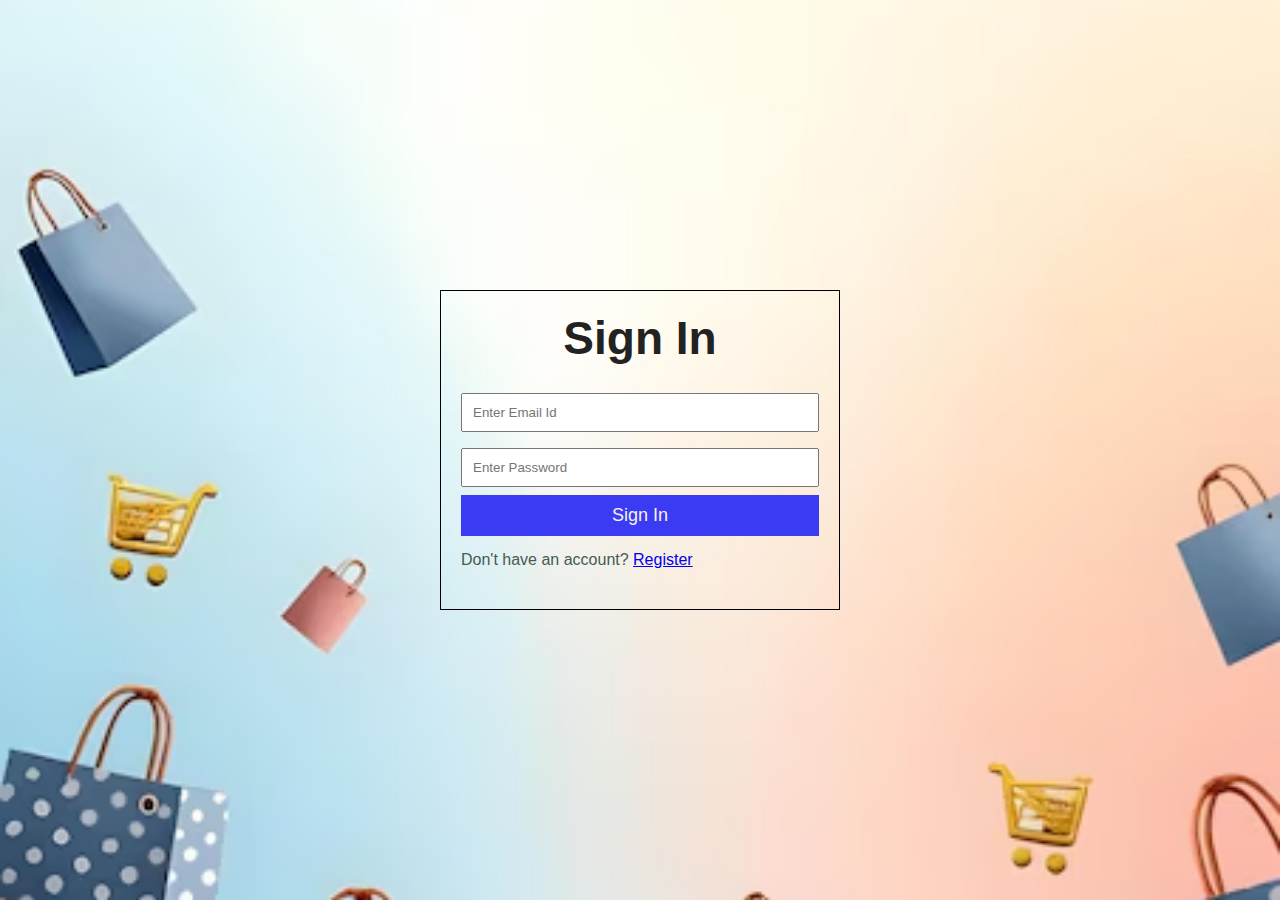
<file: signin.html>
<!DOCTYPE html>
<html lang="en">
<head>
  <meta charset="UTF-8">
  <meta http-equiv="X-UA-Compatible" content="IE=edge">
  <meta name="viewport" content="width=device-width, initial-scale=1.0">
  <title>Complete Responsive Ecommerce Website Design</title>

  <!--font awesome cdn link -->
  <link rel="stylesheet" href="https://cdnjs.cloudflare.com/ajax/libs/font-awesome/6.7.2/css/all.min.css">

   <!--custom css file link -->
   <link rel="stylesheet" href="style.css">

</head>
<body>
  <section id="signin-page">
    <div class="signin-cont">
        <h2>Sign In</h2>
        <input type="email" id="email" placeholder="Enter Email Id">
        <input type="password" id="password" placeholder="Enter Password">
        <button onclick="signin()">Sign In</button>

        <p>Don't have an account? <a href="signup.html">Register</a></p>
    </div>
  </section>

   <script>
    function signin() {
      // Get input values
      let email = document.getElementById("email").value;
      let password = document.getElementById("password").value;

      // Check if fields are filled
      if (email === "" || password === "") {
        alert("Please fill all fields");
        return;
      }

      // Get users from localStorage
      let users = JSON.parse(localStorage.getItem("users")) || [];

      // Find user with matching email and password
      let user = users.find(user => user.email === email && user.password === password);

      if (user) {
        alert(`Welcome back, ${user.name}!`);
        // Redirect to a home page or dashboard (you can change this)
        window.location.href = "index.html";
      } else {
        alert("Invalid email or password");
      }
    }
  </script>

</body>
</html>
</file>
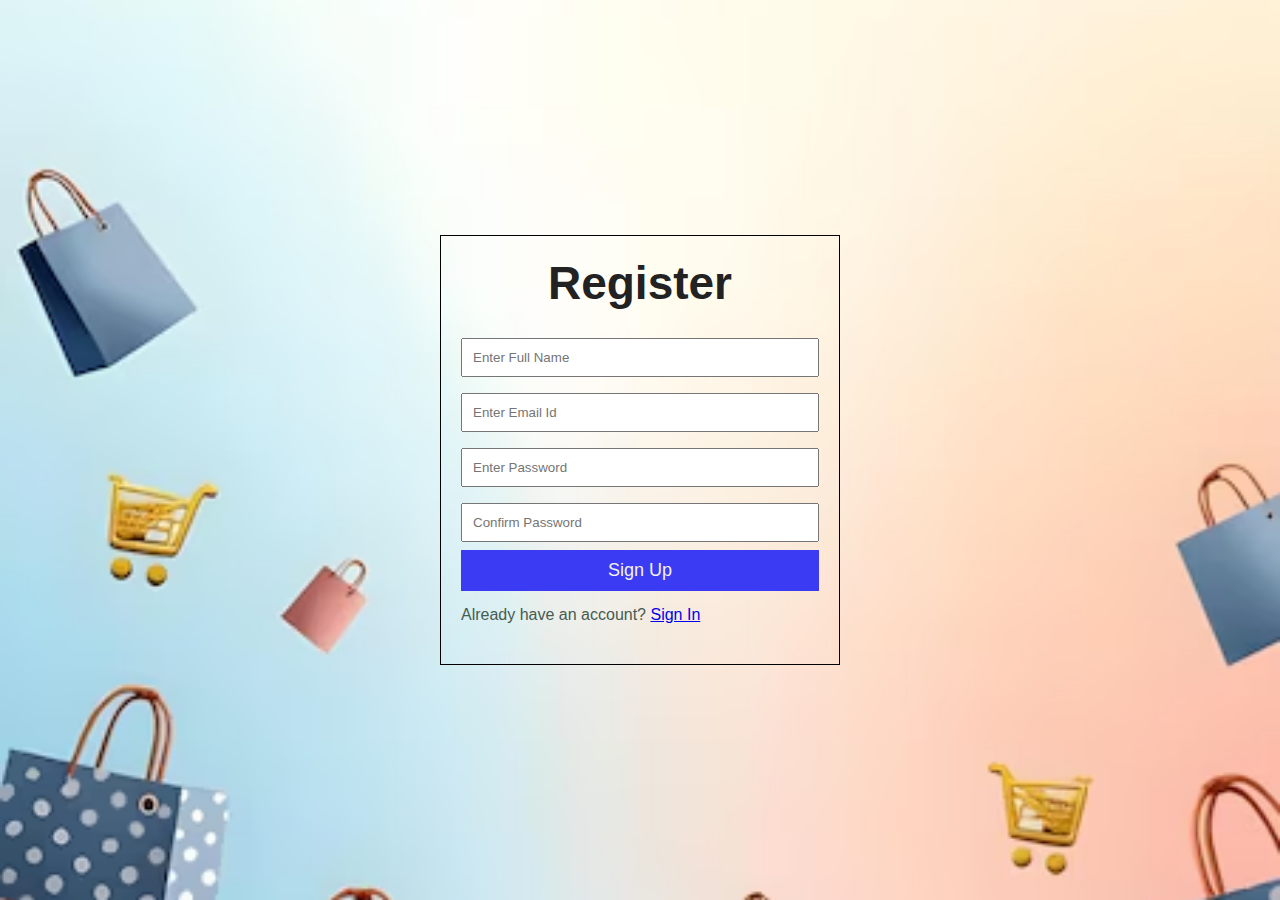
<file: signup.html>
<!DOCTYPE html>
<html lang="en">
<head>
  <meta charset="UTF-8">
  <meta http-equiv="X-UA-Compatible" content="IE=edge">
  <meta name="viewport" content="width=device-width, initial-scale=1.0">
  <title>Complete Responsive Ecommerce Website Design</title>

  <!--font awesome cdn link -->
  <link rel="stylesheet" href="https://cdnjs.cloudflare.com/ajax/libs/font-awesome/6.7.2/css/all.min.css">

   <!--custom css file link -->
   <link rel="stylesheet" href="style.css">

</head>
<body>
  <section id="signup-page">
    <div class="signup-cont">
        <h2>Register</h2>
        <input type="text" id="name" placeholder="Enter Full Name">
        <input type="email" id="email" placeholder="Enter Email Id">
        <input type="password" id="password" placeholder="Enter Password">
        <input type="password" id="confirm-password" placeholder="Confirm Password">
        <button onclick="signup()">Sign Up</button>

        <p>Already have an account? <a href="signin.html">Sign In</a></p>
    </div>
  </section>

    <script>
    function signup() {
      // Get the values from input boxes
      let name = document.getElementById("name").value;
      let email = document.getElementById("email").value;
      let password = document.getElementById("password").value;
      let confirmPassword = document.getElementById("confirm-password").value;

      // Check if all fields are filled
      if (name === "" || email === "" || password === "") {
        alert("Please fill all fields");
        return; // stop here
      }

      // Check if the password and confirm password fields match
      if (password !== confirmPassword) {
        alert("Passwords do not match"); // Show alert if passwords don't match
        return; // Stop the function here
      }

      // Get old users from localStorage (or empty list if none)
      let users = localStorage.getItem("users");
      if (users) {
        users = JSON.parse(users); // turn text into array
      } else {
        users = []; // no users yet
      }

      // Check if email is already used
      for (let i = 0; i < users.length; i++) {
        if (users[i].email === email) {
          alert("Email already registered");
          return;
        }
      }

      // Add new user to list
      users.push({
        name: name,
        email: email,
        password: password
      });

      // Save updated list back to localStorage
      localStorage.setItem("users", JSON.stringify(users));

      alert("Sign Up successful! Please sign in.");
      window.location.href = "signin.html"; // go to sign in page
    }
  </script>

</body>
</html>
</file>
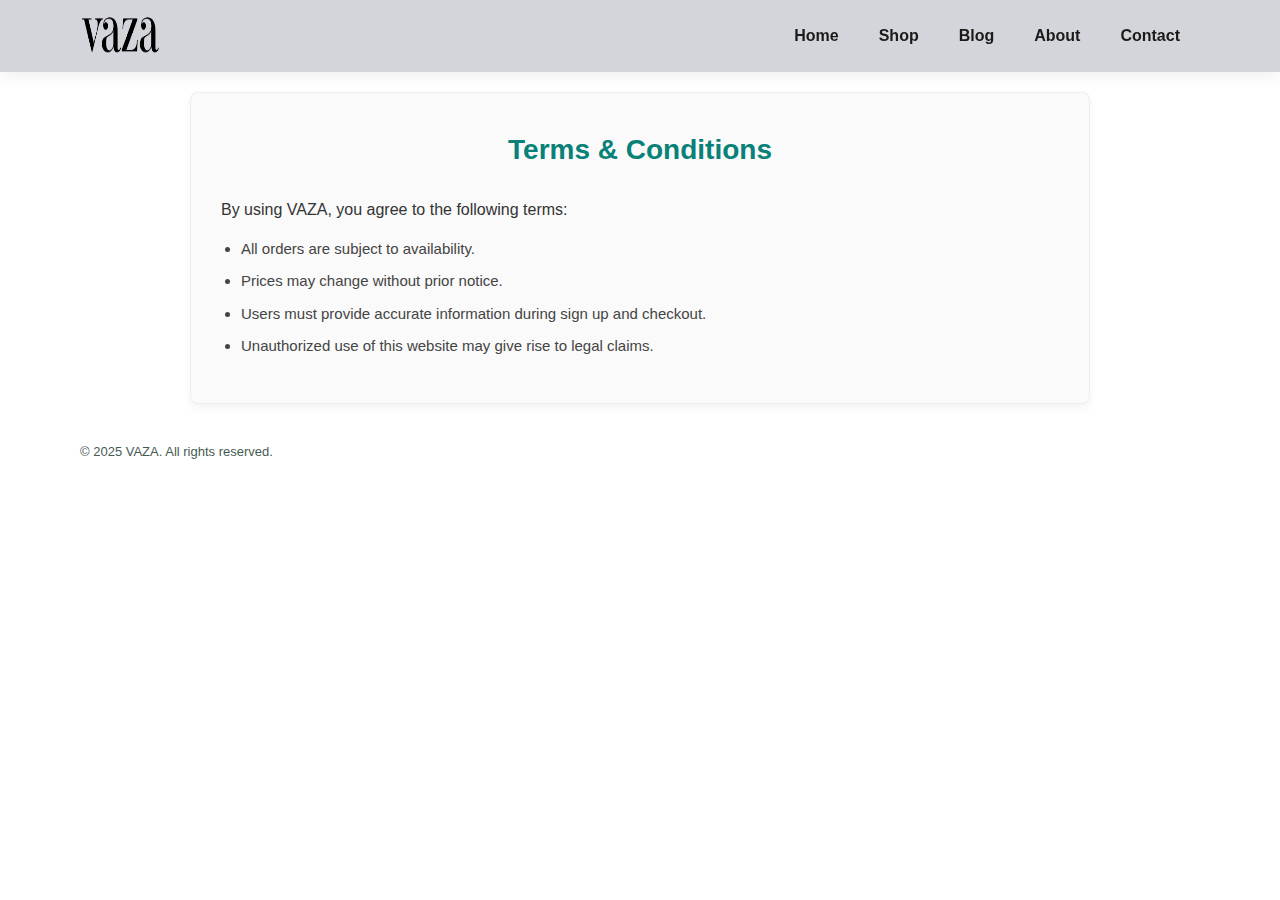
<file: terms.html>
<!DOCTYPE html>
<html lang="en">
<head>
  <meta charset="UTF-8">
  <meta name="viewport" content="width=device-width, initial-scale=1.0">
  <title>Terms & Conditions - VAZA</title>
  <link rel="stylesheet" href="style.css">
</head>
<body>

  <section id="header">
    <a href="index.html"><img src="images/logo.jpg" class="logo" alt="VAZA"></a>
    <ul id="navbar">
      <li><a href="index.html">Home</a></li>
      <li><a href="shop.html">Shop</a></li>
      <li><a href="blog.html">Blog</a></li>
      <li><a href="about.html">About</a></li>
      <li><a href="contact.html">Contact</a></li>
    </ul>
  </section>

  <section id="terms" class="section-p1">
    <h2>Terms & Conditions</h2>
    <p>By using VAZA, you agree to the following terms:</p>
    <ul>
      <li>All orders are subject to availability.</li>
      <li>Prices may change without prior notice.</li>
      <li>Users must provide accurate information during sign up and checkout.</li>
      <li>Unauthorized use of this website may give rise to legal claims.</li>
    </ul>
  </section>

  <footer class="section-p1">
    <p>&copy; 2025 VAZA. All rights reserved.</p>
  </footer>
</body>
</html>
</file>
<file: style.css>
*{
    margin: 0;
    padding: 0;
    box-sizing: border-box;
    font-family: 'Spartan',sans-serif;
}

h1{
    font-size: 50px;
    line-height: 64px;
    color: #222;
}

h2{
    font-size: 46px;
    line-height: 54px;
    color: #222;
}

h4{
    font-size: 20px;
    color: #222;
}

h6{
    font-weight: 700;
    font-size: 12px;
}

p{
    font-size: 16px;
    color: #465b52;
    margin: 15px 0 20px 0;
}

.section-p1{
    padding:40px 80px;
}

.section-m1{
    padding:40px 0;
}

button.normal{
    font-size: 14px;
    font-weight: 600;
    padding: 15px 30px;
    color: #1a1a1a;
    background-color: #d8d4ee;
    border-radius: 4px;
    cursor: pointer;
    border: none;
    outline: none;
    transition: 0.2s;
}

button.transparent{
    font-size: 13px;
    font-weight: 600;
    padding: 15px 30px;
    color: #fff;
    background-color: transparent;
    border-radius: 4px;
    cursor: pointer;
    border: 1px solid #fff;
    outline: none;
    transition: 0.2s;
}

body{
    width: 100%;
}

/*header Start*/

#header{
    display: flex;
    align-items: center;
    justify-content: space-between;
    padding: 10px 80px;
    background: #d4d5db;
    box-shadow: 0 5px 15px rgba(0, 0, 0, 0.06);
    z-index: 999;
    position: sticky;
    top: 0;
    left: 0;
}

.logo {
  mix-blend-mode: multiply;
  height: 3rem;
  width: 5rem;
}

#navbar{
    display: flex;
    align-items: center;
    justify-content: center;
}

#navbar li{
    list-style: none;
    padding: 0 20px;
    position: relative;
}

#navbar li a{
    text-decoration: none;
    font-size: 16px;
    font-weight: 600;
    color: #1a1a1a;
    transition: 0.3s ease;
}

#navbar li a:hover{
    color: rgb(137, 175, 163);
}

#navbar li a:hover,
#navbar li a.active{
    color:  #088178;
}

#navbar li a.active::after,
#navbar li a:hover::after{
    content: "";
    width: 30%;
    height: 2px;
    background: #088178;
    position: absolute;
    bottom: -4px;
    left:20px;
}

#mobile{
    display:none;
    align-items: center;
}

#close{
    display: none;
}
/*Home Page*/

#hero{
    background-image: url("images/hero.png");
    height: 90vh;
    width: 100%;
    background-size: cover;
    background-position: top 25% right 0;
    padding: 0 80px;
    display: flex;
    flex-direction: column;
    align-items: flex-start;
    justify-content: center;
}

#hero h4{
    padding-bottom: 15px;
}

#hero h1{
    color: #088178;
}

#hero button{
    background-image: url("images/button.jpg");
    background-color: transparent;
    color: #088178;
    border: 0;
    padding: 20px 30px 14px 40px;
    background-repeat: no-repeat;
    cursor: pointer;
    mix-blend-mode: multiply;
    font-weight: 700;
    font-size: 15px;
}

#feature{
    display: flex;
    align-items: center;
    justify-content: space-between;
    flex-wrap: wrap;
}

#feature .fe-box{
    width: 150px;
    text-align: center;
    padding: 25px 10px;
    box-shadow: 20px 20px 34px rgba(0, 0, 0, 0.06);
    border: 1.5px solid #cce7d0;
    border-radius: 4px;
    margin: 15px 0;
}

#feature .fe-box:hover{
    box-shadow: 10px 10px 54px rgba(171, 7, 7, 0.1);
}

#feature .fe-box img{
    width: 60%;
    margin-bottom: 10px;
}

#feature .fe-box h6{
    display: inline-block;
    padding: 9px 8px 6px 8px;
    line-height: 1;
    border-radius: 4px;
    color: #088178;
    background-color: #fddde4;
}

#feature .fe-box:nth-child(2) h6{
    background-color: #b1ebdd;
}

#feature .fe-box:nth-child(3) h6{
    background-color: #d8d4ee;
}

#feature .fe-box:nth-child(4) h6{
    background-color: #e3d0d0;
}

#feature .fe-box:nth-child(5) h6{
    background-color: #cadef5;
}

#feature .fe-box:nth-child(6) h6{
    background-color: #f0cfa0;
}

#product1{
    text-align: center;
    background-color: #dbdbdb77;
}

#product1 h2{
    color: #088178;
}

#product1 p{
    font-style: italic;
}

#product1 .pro{
    width: 220px;
    min-width: 250px;
    padding: 10px 5px;
    border: 1px solid #ccc;
    border-radius: 25px;
    cursor: pointer;
    box-shadow: 10px 10px 30px rgba(0, 0, 0, 0.02);
    position: relative;
    margin-bottom: 30px;
}

#product1 .pro:hover{
    /*box-shadow: 20px 20px 30px rgba(0, 0, 0, 0.1);*/
    box-shadow: 0 6px 20px rgba(0, 0, 0, 0.15);
}

#product1 .pro img{
    width: 95%;
    height: 250px;
    border-radius: 20px; 
}

#product1 .pro .des{
    text-align: start;
    padding: 10px 0;
}

#product1 .pro .des span{
    color: #465b52;
    font-size: 12px;
}

#product1 .pro .des h5{
    padding-top: 7px;
    color: #1a1a1a;
    font-size: 14px;
}

#product1 .pro .des i{
    font-size: 12px;
    color: rgb(230, 230, 51);
}

#product1 .pro .des h4{
    padding-top: 7px;
    font-size: 15px;
    font-weight: 700;
    color: #088178;
}

#product1 .pro .cart{
   width: 40px;
   height: 40px;
   line-height: 40px;
   border-radius: 50px;
   background-color: #e8f6ea;
   font-weight: 600;
   color: #088178;
   border: 1px solid #cce7d0;
   position: absolute;
   bottom: 20px;
   right: 20px;
}

#product1 .pro-container{
    display: flex;
    justify-content: space-between;
    padding-top: 20px;
    flex-wrap: wrap;
}

#banner {
    display: flex;
    flex-direction: column;
    align-items: center;
    justify-content: center;
    text-align: center;
    background-image: url("images/banner.jpg");
    width: 100%;
    height: 35vh;
    background-size: cover;
    /*background-repeat: repeat;*/
    background-position: center;
}

#banner h4{
    font-size: 20px;
    font-style: oblique;
     text-shadow:1px 1px 0 red;/*shadow-bottom shadow-right no-blur color*/
    color: #d8d4ee;
}

#banner h2{
    color: #d8d4ee;
    padding: 10px 10px;
}

#banner span{
    color: #ef3636;
}

#banner button:hover{
    background-color: #088178;
    color: #d4d5db;
}

#sml-banner{
    display: flex;
    justify-content: space-between;
    flex-wrap: wrap;
    /*padding: 50px 120px;*/
}

#sml-banner .banner-box{
    display: flex;
    flex-direction: column;
    justify-content: center;
    align-items: flex-start;
    background-image: url("images/sml-banner1.jpg");
    width: 600px;
    height: 40vh;
    margin: 20px;
    background-size: cover;
    background-position: center;
    background-repeat: no-repeat;
    padding: 30px;
}

#sml-banner .banner-box2{
    background-image: url("images/sml-banner.png");
}
#sml-banner h4{
    color: #fff;
    font-size: 20px;
    font-weight: 300;
}

#sml-banner h2{
    flex-wrap: wrap;
    color: #fff;
    font-size: 28px;
    font-weight: 800;
}

#sml-banner span{
    color: #fff;
    font-weight: 500;
    font-size: 15px;
    padding-bottom: 20px;
}

/*#sml-banner .transparent:hover{ only when hovered on button
    color: #fff;
    background-color: #088178;
    border: 1px solid #088178;
}*/

#sml-banner .banner-box:hover button{ /* when hovered on banner*/
    background-color: #088178;
    border: 1px solid #088178;
}
#banner3{
    display: flex;
    justify-content: space-between;
    flex-wrap: wrap;
    padding: 15px 40px;
    padding-top: 0;
}

#banner3 .banner-box{
    display: flex;
    flex-direction: column;
    justify-content: center;  
    align-items: flex-end;
    background-image: url("images/banner3-1.jpg");
    width: 400px;
    height: 30vh;
    margin: 40px;
    background-size: cover;
    background-position: center;
    background-repeat: no-repeat;
   padding: 20px 20px;
}

#banner3 .banner-box2{
    background-image: url("images/banner3-2.jpg");
    align-items: flex-start;
    text-align: left;
    padding: 20px 20px;
}

#banner3 .banner-box2 h2{
    color: #ef3636;
    text-align: left;
}

#banner3 .banner-box3{
    background-image: url("images/banner3-3.png");
}

#banner3 h2{
    color: #088178;
    font-weight: 550;
    font-size: 30px;
    text-align: right;
}

#banner3 span{
    color: #fff;
    font-weight: 800;
    font-size: 15px;
}

#panel{
    display: flex;
    justify-content: space-between;
    flex-wrap: wrap;
    align-items: center;
    /*background-image: url("images\panel.jpg");
    background-position: 20% 30%;
    background-repeat: no-repeat;*/
    background-color: #041e42;
    padding: 20px 60px;
}

#panel h4{
    font-size: 22px;
    font-weight: 700;
    color: #fff;
}

#panel p{
    font-size: 14px;
    font-weight: 600;
    color: #e4dbdb;
}

#panel span{
    color: rgb(225, 49, 49);
}

/*#panel input{
    height: 3rem;
    padding: 0 20px;
    font-size: 14px;
    width: 100%;
    border: 1px solid transparent;
    border-radius: 4px;
    outline: none;
    border-top-right-radius: 0;
    border-bottom-right-radius: 0;
}*/

/*#panel button{
    background-color: #088178;
    color: #fff;
    white-space: nowrap; 
}*/

button.btn-primary{
    background-color: #088178;
    color: #fff;
    padding: 10px 20px;
    border: none;
    border-radius: 6px;
    cursor: pointer;
    font-weight: bold;
    transition: 0.3s ease;
}

.btn-primary:hover {
  background-color: #06665f;
}

button.btn-secondary {
  background-color: transparent;
  color: #088178;
  padding: 10px 20px;
  border: 2px solid #088178;
  border-radius: 6px;
  cursor: pointer;
  font-weight: bold;
  transition: 0.3s ease;
}

.btn-secondary:hover {
  background-color: #088178;
  color: white;
}

#panel .form{
    display: flex;
    gap: 10px;
}

footer .footer-container{
    display: flex;
    flex-wrap: wrap;
    justify-content: space-between;
    gap: 30px; /* adds space between the column boxes */
    padding: 40px 60px;
}

footer .col{
    display: flex;
    flex-direction: column;
    align-items: start;
    /*margin-bottom: 20px;*/
}

footer .logo{
    margin-bottom: 30px;
}

footer h4{
    font-size: 14px;
    padding-bottom: 20px;
}

footer p{
    font-size: 13px;
    margin: 0 0 8px 0;
}

footer a{
    font-size: 13px;
    text-decoration: none;
    color: #222;
    margin-bottom: 10px;
}

footer a i {
    padding-right: 8px;
    color: #465b52;
}

footer a .sign{
    color: #222;
}


footer a .heart{
    color: rgb(225, 49, 49);
}

footer a .cart{
    color: rgb(71, 217, 76);
}

footer a .location{
    color: rgb(210, 224, 6);
}

footer a .support{
    color: rgb(86, 126, 255);
}
footer .follow{
    margin-top: 20px;
}

footer .follow i{
    color: #465b52;
    padding-right: 4px;
    cursor: pointer;
}

footer .install img{
    margin: 10px 0 15px 0;
    width: 150px;
}

footer .follow i:hover,
footer a:hover{
    color: #088178;
}
footer .install .gateway{
    font-weight: 600;
    color: #222;
}

footer .install .gway img{
   width: 280px;
}

footer .copyright{
    text-align: center;
    width: 100%;
}

/*SignUp Page*/
#signup-page{
    background-image: url("images/signup-bg.jpg");
    width: 100%;
    background-repeat: no-repeat;
    background-position: center;
    height: 100vh;
    background-size: 100% auto;

    display: flex;
    justify-content: center;
    align-items: center;
}

.signup-cont{
    max-width: 400px;
    padding: 20px;
    width: 90%;
    border: 1px solid #000;
}

.signup-cont h2{
    text-align: center;
    margin-bottom: 20px;
}

.signup-cont input{
    width: 100%;
    padding: 10px;
    margin: 8px 0;
}

.signup-cont button{
    width: 100%;
    background-color: #3b3bf3;
    color: #f6f2f2;
    padding: 10px;
    font-size: 18px;
    border: none;
    cursor: pointer;
}

.signup-cont p{
    margin-top: 15px;
}

/*SignIn Page*/

#signin-page{
    background-image: url("images/signup-bg.jpg");
    width: 100%;
    background-repeat: no-repeat;
    background-position: center;
    height: 100vh;
    background-size: 100% auto;

    display: flex;
    justify-content: center;
    align-items: center;
}

.signin-cont{
    max-width: 400px;
    padding: 20px;
    width: 90%;
    border: 1px solid #000;
}

.signin-cont h2{
    text-align: center;
    margin-bottom: 20px;
}

.signin-cont input{
    width: 100%;
    padding: 10px;
    margin: 8px 0;
}

.signin-cont button{
    width: 100%;
    background-color: #3b3bf3;
    color: #f6f2f2;
    padding: 10px;
    font-size: 18px;
    border: none;
    cursor: pointer;
}

.signin-cont p{
    margin-top: 15px;
}

/* Privacy & Terms Pages */
#privacy, 
#terms {
  max-width: 900px;
  margin: auto;
  background: #fff;
  padding: 30px;
  border-radius: 8px;
  box-shadow: 0 4px 10px rgba(0,0,0,0.05);
  margin-top: 20px;
}

#privacy h2, 
#terms h2 {
  font-size: 28px;
  color: #088178;
  margin-bottom: 20px;
  text-align: center;
}

#privacy p, 
#terms p {
  font-size: 16px;
  line-height: 1.6;
  color: #333;
  margin-bottom: 15px;
}

#privacy ul, 
#terms ul {
  margin: 15px 0;
  padding-left: 20px;
}

#privacy ul li, 
#terms ul li {
  font-size: 15px;
  margin-bottom: 10px;
  line-height: 1.5;
  color: #444;
}

/* section background for a polished look */
#privacy, #terms {
  background: #fafafa;
  border: 1px solid #eee;
}

/* Help Page */
#help-header {
  background-image: url("images/banner-help.jpg"); /* add a nice banner */
  background-size: cover;
  background-position: center;
  text-align: center;
  padding: 80px 20px;
  color: #fff;
}

#help {
  max-width: 900px;
  margin: auto;
}

#help h2 {
  text-align: center;
  margin-bottom: 30px;
  color: #088178;
}

.faq-item {
  margin-bottom: 20px;
  padding: 20px;
  border: 1px solid #eee;
  border-radius: 8px;
  background: #fafafa;
  transition: 0.3s;
}

.faq-item:hover {
  background: #f0fdf4;
}

.faq-item h3 {
  color: #333;
  margin-bottom: 10px;
  font-size: 18px;
}

.faq-item p {
  color: #555;
  font-size: 15px;
  line-height: 1.6;
}

/*Delivery & Help header Page*/

/* General Page Header */
.page-header {
  width: 100%;
  height: 200px;
  background: linear-gradient(rgba(0,0,0,0.4), rgba(0,0,0,0.4)),
              url("images/banner-common.jpg") no-repeat center center/cover;
  display: flex;
  flex-direction: column;
  align-items: center;
  justify-content: center;
  text-align: center;
  color: #fff;
}

.page-header h2 {
  font-size: 40px;
  font-weight: bold;
  margin-bottom: 10px;
  color: #ffd700;  /* gold heading */
}

.page-header p {
  font-size: 18px;
  color: #f0f0f0;
}

/*Delivery Page*/

#delivery {
  max-width: 900px;
  margin: auto;
  line-height: 1.8;
  color: #333;
}

#delivery h3 {
  margin-top: 20px;
  color: #088178;  /* theme green */
  font-size: 22px;
  border-left: 4px solid #088178;
  padding-left: 10px;
}

#delivery p {
  font-size: 16px;
  margin-bottom: 15px;
  color: #555;
}

/*Help Page*/

#help {
  max-width: 900px;
  margin: auto;
  line-height: 1.8;
}

#help h2 {
  text-align: center;
  margin-bottom: 30px;
  font-size: 28px;
  color: #088178;
}

.faq-item {
  margin-bottom: 20px;
  padding: 15px;
  border: 1px solid #e1e1e1;
  border-radius: 6px;
  background: #fafafa;
}

.faq-item h3 {
  color: #333;
  margin-bottom: 10px;
}

.faq-item p {
  color: #555;
  font-size: 15px;
}

/*Shop Page*/
#page-header{
    background-image: url("images/shop/page-head.jpg");
    background-repeat: no-repeat;
    background-position: center;
    background-size: cover;
    width: 100%;
    height: 40vh;
    display: flex;
    justify-content: center;
    text-align: center;
    flex-direction: column;
    padding: 14px;
}

#page-header h2,
#page-header p{
    color: #fff;
}

#pagination{
    text-align: center;
}

#pagination a{
    text-decoration: none;
    background-color: #088178;
    padding: 15px 20px;
    border-radius: 4px;
    color: #fff;
    font-weight: 600;
}

#pagination a i{
    font-size: 16px;
    font-weight: 6px;
}


/*Single Product Page*/

#pro-details {
    display: flex;
    margin-top: 20px;
}

#pro-details .single-pro-image {
  width: 25%;            /* adjust as needed */
 margin-right: 50px;
}

.single-pro-image {
    width: 30%;
  display: flex;
  flex-direction: column; /* stack vertically */
  align-items: flex-start;
}

#mainImg {
  width: 100%;           /* full width of the container */
  height: 40vh;
  display: block;
  margin-bottom: 15px;
  border: 1px solid #ccc;
}

.small-img-group {
  display: flex;
  justify-content: space-between;
  gap: 2px;
  width: 100%;
}

.small-img-col {
  /*flex: 1;*/
  flex-basis: 24%;
}

.small-img {
  width: 100%;
  height: 17vh;
  cursor: pointer;
  border-radius: 3px;
}

#pro-details .single-pro-details{
    width: 50%;
    padding-top: 30px;
}

#pro-details .single-pro-details h6{
    font-size: 15px;
}
#pro-details .single-pro-details h4{
    padding: 30px 0 20px 0;
}

#pro-details .single-pro-details h2{
    font-size: 26px;
}

#pro-details .single-pro-details select{
    display: block;
    padding: 5px 10px;
    margin-bottom: 10px;
}

#pro-details .single-pro-details input{
    width: 50px;
    height: 47px;
    padding-left: 10px;
    font-size: 16px;
    margin-right: 10px;
}

#pro-details .single-pro-details button{
    background-color: #088178;
    color: #fff;
}

#pro-details .single-pro-details input:focus{
    outline: none;
}

#pro-details .single-pro-details span{
    line-height: 5px;
}

/*Blog Page*/

#page-header.blog-header{
    background-image: url("images/blog/page-head1.jpg");
}

#page-header.blog-header h2,
#page-header.blog-header p{
    color: #222;
}

#blog{
    padding: 150px 150px 0 150px;
}

#blog .blog-box{
    display: flex;
    align-items: center;
    width: 100%;
    position: relative;
    padding-bottom: 90px;
}

#blog .blog-img{
    width: 50%;
    margin-right: 40px;
}

#blog img{
    width: 100%;
    height: 250px;
    object-fit: cover;
}

#blog .blog-details{
    width: 50%;
}

#blog .blog-details a{
    text-decoration: none;
    font-size: 11px;
    color: #000;
    font-weight: 700;
    position: relative;
    transition: 0.3s;
}

#blog .blog-details a::after{
    content: "";
    width: 50px;
    height: 1px;
    background-color: #000;
    position: absolute;
    top: 4px;
    right: -60px;
}

#blog .blog-details a:hover{
    color: #088178;
}

#blog .blog-details a:hover::after{
    background-color: #088178;
}

#blog .blog-box h1{
    position: absolute;
    top: -40px;
    left: 0;
    font-size: 70px;
    font-weight: 700;
    color: #c9cbcc;
    z-index: -9;
}

/*About Page*/

#page-header.about-header{
    background-image: url("images/about/about-header.jpg");
    height: 38vh;
}

#page-header.about-header h2,
#page-header.about-header p{
    color: #000;
}

#about-head img{
    width: 50%;
    height: auto;
}

#about-head{
    display: flex;
    align-items: center;
}

#about-head div{
    padding-left: 50px;
}


.about-banner {
  position: relative;
  width: 100%;
  text-align: left;
  margin-top: 40px;
}

.banner-img {
  width: 100%;
  height: 50vh;
}

.about-banner-content {
  position: absolute;
  top: 50%;
  left: 30%;
  transform: translate(-50%, -50%);
  max-width: 80%;
  color: #fff;
  text-shadow: 0 2px 4px rgba(0,0,0,0.5);
}

.about-banner-content h2 {
  font-size: 42px;
  font-weight: bold;
  margin-bottom: 15px;
}

.about-banner-content p {
  font-size: 18px;
  max-width: 700px;
  margin: 0 auto 20px;
  line-height: 1.6;
}

.btn-banner {
  padding: 12px 25px;
  font-size: 16px;
  background-color: white;
  color: #ff9900;
  border: none;
  font-weight: bold;
  cursor: pointer;
  border-radius: 5px;
  transition: 0.3s ease;
}

.btn-banner:hover {
  background-color: #ff9900;
  color: white;
}
/*contact Page*/

#page-header.contact-header{
    background-image: url("images/contact/contact-header.jpg");
    margin-bottom: 40px;
}

#page-header.contact-header h2{
    color: #f9f9f9;
}

#contact-details{
    display: flex;
    align-items: center;
    justify-content: space-between;
    padding: 0 120px;
}

#contact-details .details{
    width: 40%;
}

#contact-details .details span,
#form-details form span{
    font-size: 17px;
    color: #465b52;
    font-weight: 600;
    font-style: italic;
}

#contact-details .details h2,
#form-details form h2{
    font-size: 26px;
    line-height: 35px;
    padding: 20px 0;
}

#contact-details .details h3{
    font-size: 16px;
    padding-bottom: 15px;
}

#contact-details .details li{
    list-style: none;
    display: flex;
    padding: 10px 0;
}

#contact-details .details li i{
    font-size: 14px;
    padding-right: 22px;
}

#contact-details .details li p{
    margin: 0;
    font-size: 14px;
}

#contact-details .map{
    width: 55%;
    height: 400px;
}

#contact-details .map iframe{
    width: 100%;
    height: 100%;
}


#form-details{
    display: flex;
    justify-content: space-between;
    margin: 30px;
    padding: 80px;
    border: 1px solid #e1e1e1;
}

#form-details form{
    width: 65%;
    display: flex;
    flex-direction: column;
    align-items: flex-start;
    /*margin-left: 80px;*/
}

#form-details form input,
#form-details form textarea{
    width: 100%;
    padding: 12px 15px;
    outline: none;
    margin-bottom: 20px;
    border: 1px solid #e3d0d0;
}

#form-details form button{
    background-color: #088178;
    color: #fff;
}

#form-details form button:hover{
    background-color:  #06665f;
    color: #fff;
    
}

/*#form-details .people{
    margin-right: 120px;
}*/

#form-details .people div{
    padding-bottom: 25px;
    display: flex;
    align-items: flex-start;
}

#form-details .people div img{
    width: 65px;
    height: 65px;
    object-fit: cover;
    margin-right: 15px;
}

#form-details .people div p{
    margin: 0;
    font-size: 13px;
    line-height: 25px;
}

#form-details .people div p span{
    display: block;
    font-size: 16px;
    font-weight: 600;
    color: #000;
}

/* Cart Page */

#cart{
    overflow-x: auto;
}

#cart table{
    width: 100%;
    border-collapse: collapse;
    table-layout: fixed;
    white-space: nowrap;
}

#cart table img{
    width: 70px;
}

#cart table td:nth-child(1){
    width: 100px;
    text-align: center;
}

#cart table td:nth-child(2){
    width: 150px;
    text-align: center;
}

#cart table td:nth-child(3){
    width: 250px;
    text-align: center;
}

#cart table td:nth-child(4),
#cart table td:nth-child(5),
#cart table td:nth-child(6){
    width: 150px;
    text-align: center;
}

#cart table td:nth-child(5) input{
    width: 70px;
    padding: 10px 5px 10px 15px;
}

#cart table thead{
    border: 1px solid #e2e9e1;
    border-left: none;
    border-right: none;
}

#cart table thead td{
    font-weight: 700;
    text-transform: uppercase;
    font-size: 13px;
    padding: 18px 0;
}

#cart table tbody tr td{
    padding-top: 15px;
}

#cart table tbody td{
    font-size: 13px;
}

#cart-add{
    display: flex;
    flex-wrap: wrap;
    justify-content: space-between;
} 

#empty-cart-message{
    display:none; 
    text-align:center; 
    padding:20px;
}
#empty-cart-message a{
    background-color:#088178; 
    color:white; 
    padding:10px 15px; 
    border-radius:5px; 
    text-decoration:none;
}
#coupon{
    width: 50%;
    margin-bottom: 30px;
}

#coupon h3,
#subtotal h3{
    padding-bottom: 15px;
}

#coupon input{
    padding: 10px 20px;
    outline: none;
    width: 60%;
    margin-right: 10px;
    border: 1px solid #e2e9e1;
}

#coupon button,
#subtotal button{
    background-color: #06665f;
    color: #fff;
    padding: 12px 20px;
}

#subtotal{
    width: 50%;
    margin-bottom: 30px;
    border: 1px solid #e2e9e1;
    padding: 30px;
}

#subtotal table{
    border-collapse: collapse;
    width: 100%;
    margin-bottom: 20px;
}

#subtotal table td{
    width: 50%;
    border: 1px solid #e2e9e1;
    padding: 10px;
    font-size: 13px;
}
/*Media Query*/

@media (max-width:768px){
    .section-p1{
        padding:40px 80px;
    }

    #navbar{
        display: flex;
        flex-direction: column;
        align-items: flex-start;
        justify-content: flex-start;
        position: fixed;
        top: 0;
        right: -300px;
        height: 100vh;
        width: 300px;
        background-color: #e3e6f3;
        box-shadow: 0 40px 60px rgba(0,0,0,0.1);
        padding: 80px 0 0 10px;
        transition: 0.3s;
    }

    #navbar.active{
        right: 0px;
    }
    #navbar li{
        margin-bottom: 25px;
    }

    #mobile{
    display:flex;
    align-items: center;
    }

    #mobile i{
        color: #222;
        font-size: 24px;
        padding-left: 20px;
    }

    #close{
        display: initial;
        position: absolute;
        top: 30px;
        left: 30px;
        color: #222;
        font-size: 24px;
    }

    #lg-bag{
        display: none;
    }

    #hero{
    height: 70vh;
    padding: 0 80px;
    background-position: top 30% right 25%;
    }

    #feature{
        justify-content: center;
    }

    #feature .fe-box{
        margin: 15px 15px;
    }

    #product1 .pro-container{
        justify-content: center;
        padding: 0 20px;
    }

    #product1 .pro{
        margin: 15px;
    }

    #banner {
    height: 25vh;
    }

    #sml-banner .banner-box{
        min-width: 100%;
        height: 30vh;
        /*padding: 30px;*/
    }

    #banner3{
        display: flex;
        justify-content: center;
        /*padding: 0 0.5px;*/
        /*gap: 5px;*/
    }

    #banner3 .banner-box{
        flex: 0 0 auto;
        width: 20%;
    }

    #panel .form{
        width: 70%;
    }

    /*About Page*/

    #about-banner{
        display: flex;
    }

    .banner-img{
        height: 40vh;
    }
    .about-banner-content{
        padding: 20px 48px;
        text-align: left;
    }

    .about-banner-content h2{
        font-size: 40px;
    }

    /*Contact Page*/

    #page-header {
        height: 30vh;
    }
    #contact-details {
    padding: 80px;
    }

    #form-details {
        padding: 20px;
    }

    #form-details form input, 
    #form-details form textarea {
        width: 90%;
    }

    .contact-footer{
        padding: 40px;
    }
}

@media (max-width:477px) {
        .section-p1{
            padding: 20px;
        }

        #header{
            padding: 10px 30px;
        }

        h1{
            font-size: 38px;
        }
        h2{
            font-size: 32px;
        }
        #hero{
            padding: 0 20px;
            background-position: 65%;
        }

        #feature{
            justify-content: space-between;
        }
        #feature .fe-box {
            width: 155px;
            margin: 0 0 15px 0;
        }

        #product1 .pro{
            width: 100%;
        }

        #banner{
            height: 30vh;
        }

        #sml-banner .banner-box{
            min-width: unset;/*min-width: 580px; is stopping the box from shrinking below 580px. On mobile screens smaller than 580px, 
                            it forces horizontal scroll and ignores width: 100%.*/
            height: 30vh;
            width: 300px;
        }

        #banner3{
            padding: 0px 20px; 
        }

        #banner3 .banner-box {
            width: 300px;
            margin-bottom: 5px;
        }

        /*#banner3 .banner-box h2{
            font-size: 20px;   
            text-align: center; 
            word-spacing: -2px; 
        }*/

        #panel{
            margin-top: 40px;
            padding: 30px;
        }
        #panel .form{
            width: 100%;
            padding: 0px 4px;
            justify-content: center;
        }

        .section-p1{
            padding: 10px 0px;
        }

        /*single product*/
        #pro-details{
            display: flex;
            flex-direction: column;
        }

        #pro-details .single-pro-image{
            width: 100%;
            margin-right: 0px;
        }

        #pro-details .single-pro-details{
            width: 100%;   
        }

        /*Blog Page*/

        #blog{
            padding: 100px 20px 0 20px;
        }
        #blog .blog-box{
            display: flex;
            flex-direction: column;
            align-items: flex-start;
        }

        #blog .blog-img{
            width: 100%;
            margin-right: 0;
            margin-bottom: 30px;
        }

        #blog .blog-details {
            width: 100%;
        }

        /*About Page*/

        #about-head{
            flex-direction: column;
        }

        #about-head img{
            width: 100%;
            margin-bottom: 20px;
        }

        #about-head div{
            padding-left: 10px;
        }        

        .banner-img{
            height: 60vh;
        }
        .about-banner-content{
            padding: 10px 48px;
            text-align: left;
        }

        .about-banner-content h2{
            font-size: 20px;
            line-height: 20px;
        }

        .about-banner-content p{
            font-size: 15px;
        }

        .about-feat{
            margin: 20px;
            margin-bottom: 10px;
        }

        /*Contact Page*/

        #page-header {
            height: 30vh;
        }
        
        #contact-details{
            flex-direction: column;
            padding: 20px;
        }

        #contact-details .details{
            width: 100%;
            margin-bottom: 30px;
        }

        #contact-details .map {
            width: 100%;
        }

        #form-details{
            margin: 10px;
            padding: 30px 15px;
            flex-wrap: wrap;
        }

        #form-details  form{
            width: 100%;
            margin-bottom: 30px;
        }

        .contact-footer{
            padding: 5px;
        }

        /*Cart Page*/

        #cart-add{
            flex-direction: column;
            margin-bottom: 0px;
        }

        #coupon{
            width: 100%;
        }

        #subtotal{
            width: 100%;
            padding: 20px;
        }

        .cart-footer{
            padding-top: 0px;
        }

    }
</file>
